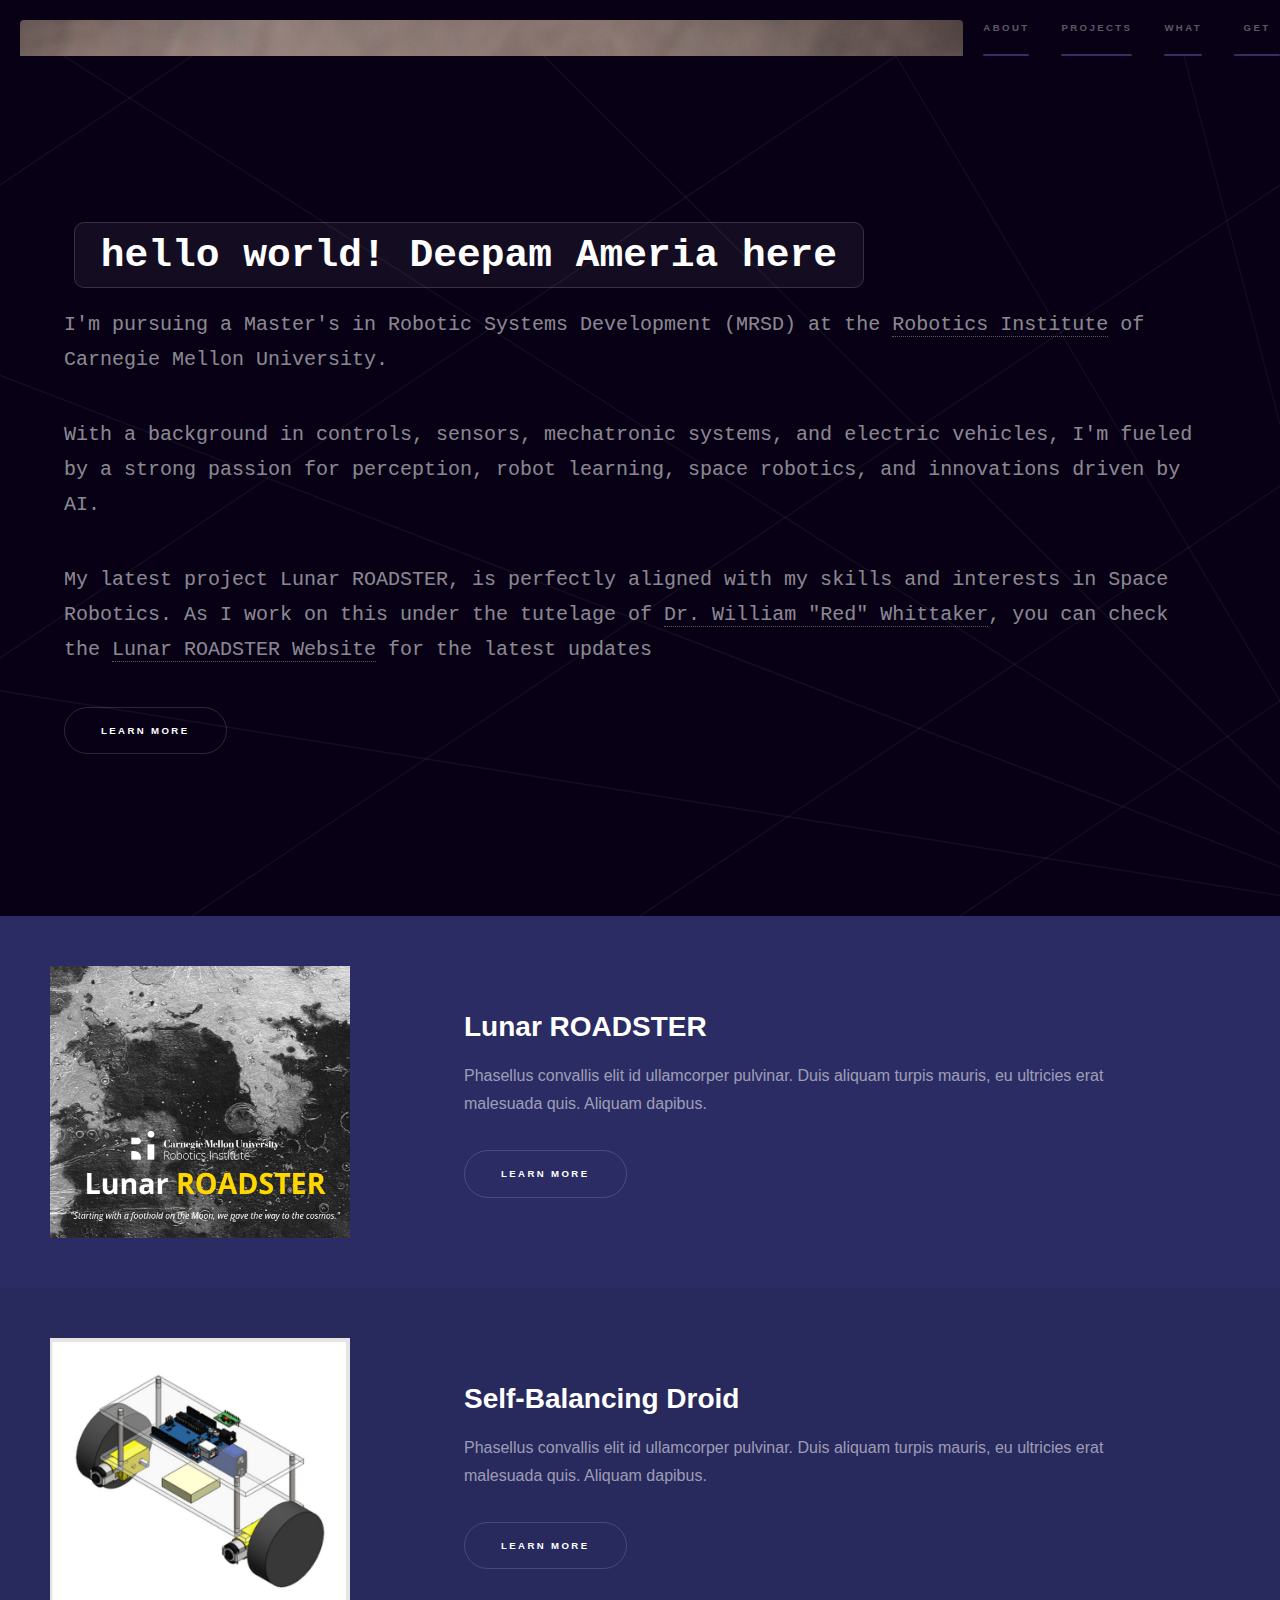
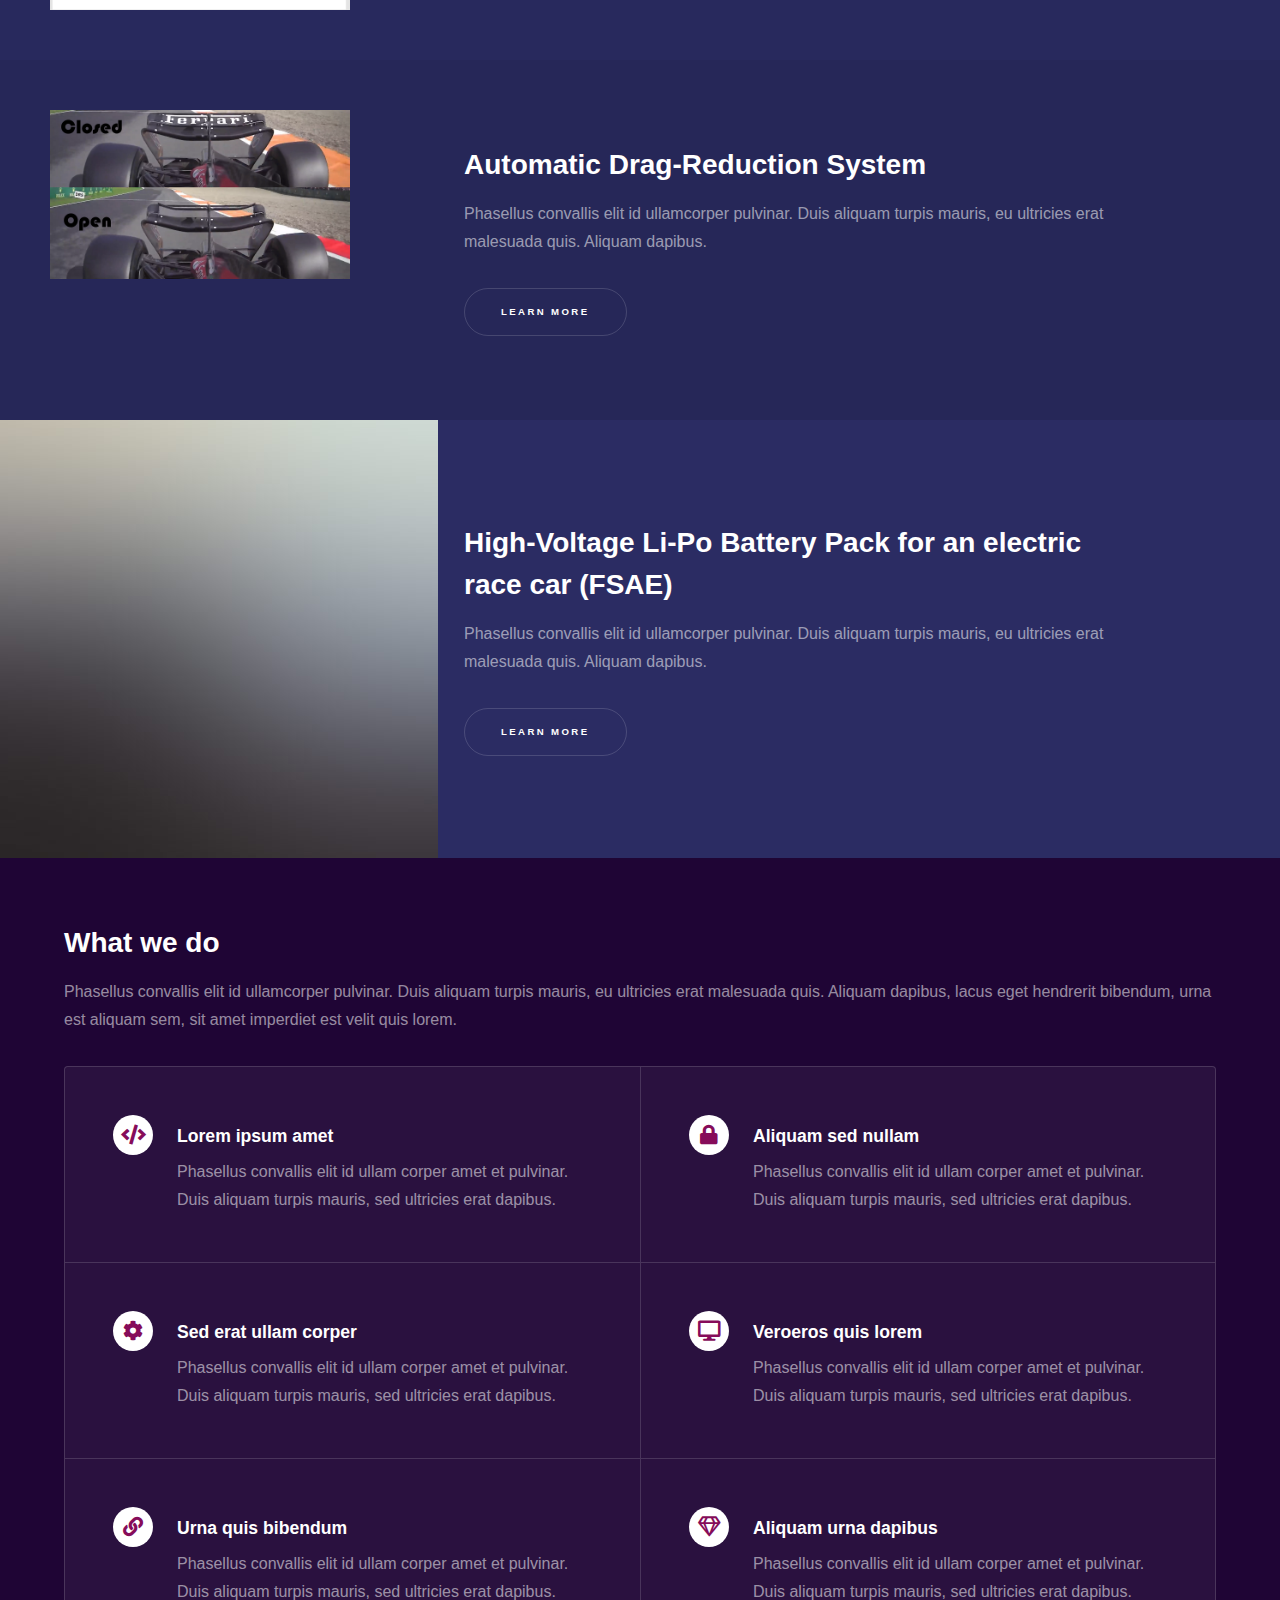
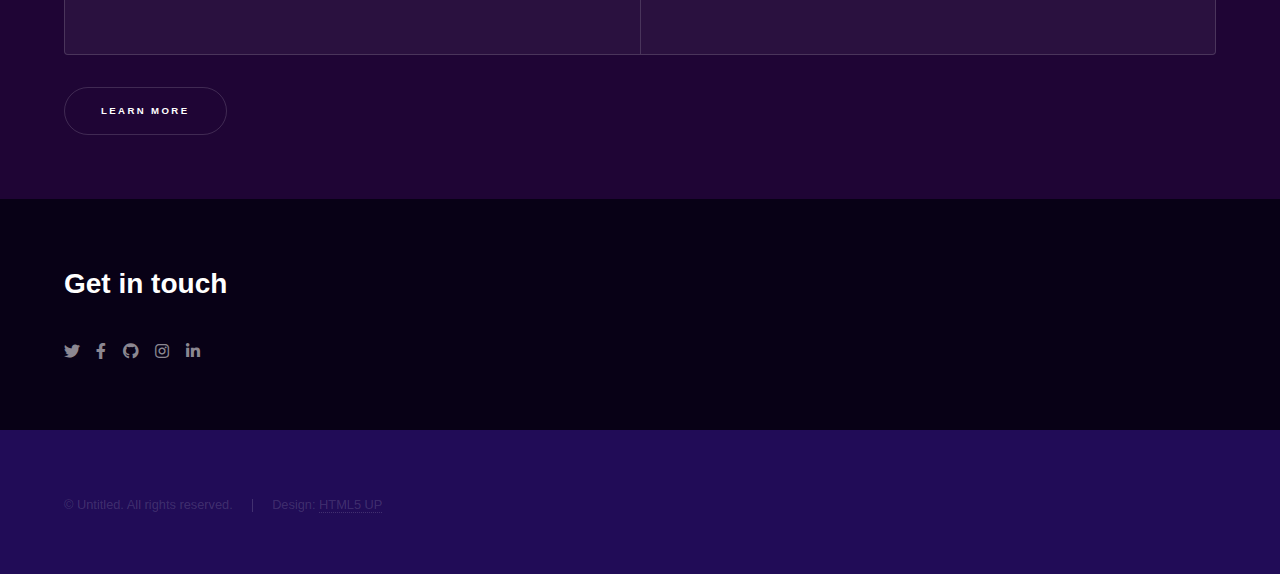
<file: Documents/Portfolio Website/index.html>
<!DOCTYPE HTML>
<!--
	Hyperspace by HTML5 UP
	html5up.net | @ajlkn
	Free for personal and commercial use under the CCA 3.0 license (html5up.net/license)
-->
<html>
	<head>
		<title>Deepam Ameria's Website</title>
		<meta charset="utf-8" />
		<meta name="viewport" content="width=device-width, initial-scale=1, user-scalable=no" />
		<link rel="stylesheet" href="assets/css/main.css" />
		<noscript><link rel="stylesheet" href="assets/css/noscript.css" /></noscript>
	</head>
	<body class="is-preload">

		<!-- Sidebar -->
			<section id="sidebar">
				<div class="inner">
					<!-- <a href="#" class="image"><img src="images/pic01.jpg" alt="" data-position="center center" /></a> -->
					<div class="profile-picture" style="text-align: center; padding: 20px;">
						<a href="#" class="image"><img src="images/dameria_3.jpg" alt="" style="max-width: 100%; " /></a>
					</div>	
					<nav>
						<ul>
							<li><a href="#intro">About Me</a></li>
							<li><a href="#one">Projects</a></li>
							<li><a href="#two">What we do</a></li>
							<li><a href="#three">Get in touch</a></li>
						</ul>
					</nav>
				</div>
			</section>

		<!-- Wrapper -->
			<div id="wrapper">

				<!-- Intro -->
					<section id="intro" class="wrapper style1 fullscreen fade-up">
						<div class="inner">

							<div>
								<h1><code>hello world! Deepam Ameria here</code></h1>
								<p> I'm pursuing a Master's in Robotic Systems Development (MRSD) at the <a href="https://www.ri.cmu.edu/">Robotics Institute</a> of Carnegie Mellon University. </p>
								<p> With a background in controls, sensors, mechatronic systems, and electric vehicles, I'm fueled by a strong passion for perception, robot learning, space robotics, and innovations driven by AI.</p>
								<p> My latest project Lunar ROADSTER, is perfectly aligned with my skills and interests in Space Robotics. As I work on this under the tutelage of <a href="https://www.ri.cmu.edu/ri-faculty/william-red-l-whittaker/">Dr. William "Red" Whittaker</a>, you can check the <a href="https://mrsdprojects.ri.cmu.edu/2025teami/">Lunar ROADSTER Website</a>  for the latest updates </p>
								<ul class="actions">
									<li><a href="#one" class="button scrolly">Learn more</a></li>
								</ul>
							</div>
						</div>
					</section>

				<!-- One -->
					<section id="one" class="wrapper style2 spotlights">
						<section>
							<a href="#" class="image">
								<img src="images/Lunar ROADSTER.png" alt="" data-position="center center" class="fixed-size"/>
							</a>
							<div class="content">
								<div class="inner">
									<h2>Lunar ROADSTER</h2>
									<p>Phasellus convallis elit id ullamcorper pulvinar. Duis aliquam turpis mauris, eu ultricies erat malesuada quis. Aliquam dapibus.</p>
									<ul class="actions">
										<li><a href="generic.html" class="button">Learn more</a></li>
									</ul>
								</div>
							</div>
						</section>
						<section>
							<a href="#" class="image">
								<img src="images/Self-Balancing Droid.png" alt="" data-position="top center" class = "fixed-size"/>
							</a>
							<div class="content">
								<div class="inner">
									<h2>Self-Balancing Droid</h2>
									<p>Phasellus convallis elit id ullamcorper pulvinar. Duis aliquam turpis mauris, eu ultricies erat malesuada quis. Aliquam dapibus.</p>
									<ul class="actions">
										<li><a href="generic.html" class="button">Learn more</a></li>
									</ul>
								</div>
							</div>
						</section>
						<section>
							<a href="#" class="image">
								<img src="images/DRS.png" alt="" data-position="center center" class = "fixed-size"/>
							</a>
							<div class="content">
								<div class="inner">
									<h2>Automatic Drag-Reduction System</h2>
									<p>Phasellus convallis elit id ullamcorper pulvinar. Duis aliquam turpis mauris, eu ultricies erat malesuada quis. Aliquam dapibus.</p>
									<ul class="actions">
										<li><a href="generic.html" class="button">Learn more</a></li>
									</ul>
								</div>
							</div>
						</section>
						<section>
							<a href="#" class="image"><img src="images/pic03.jpg" alt="" data-position="25% 25%" /></a>
							<div class="content">
								<div class="inner">
									<h2>High-Voltage Li-Po Battery Pack for an electric race car (FSAE)</h2>
									<p>Phasellus convallis elit id ullamcorper pulvinar. Duis aliquam turpis mauris, eu ultricies erat malesuada quis. Aliquam dapibus.</p>
									<ul class="actions">
										<li><a href="generic.html" class="button">Learn more</a></li>
									</ul>
								</div>
							</div>
						</section>
					</section>
						
					</section>

				<!-- Two -->
					<section id="two" class="wrapper style3 fade-up">
						<div class="inner">
							<h2>What we do</h2>
							<p>Phasellus convallis elit id ullamcorper pulvinar. Duis aliquam turpis mauris, eu ultricies erat malesuada quis. Aliquam dapibus, lacus eget hendrerit bibendum, urna est aliquam sem, sit amet imperdiet est velit quis lorem.</p>
							<div class="features">
								<section>
									<span class="icon solid major fa-code"></span>
									<h3>Lorem ipsum amet</h3>
									<p>Phasellus convallis elit id ullam corper amet et pulvinar. Duis aliquam turpis mauris, sed ultricies erat dapibus.</p>
								</section>
								<section>
									<span class="icon solid major fa-lock"></span>
									<h3>Aliquam sed nullam</h3>
									<p>Phasellus convallis elit id ullam corper amet et pulvinar. Duis aliquam turpis mauris, sed ultricies erat dapibus.</p>
								</section>
								<section>
									<span class="icon solid major fa-cog"></span>
									<h3>Sed erat ullam corper</h3>
									<p>Phasellus convallis elit id ullam corper amet et pulvinar. Duis aliquam turpis mauris, sed ultricies erat dapibus.</p>
								</section>
								<section>
									<span class="icon solid major fa-desktop"></span>
									<h3>Veroeros quis lorem</h3>
									<p>Phasellus convallis elit id ullam corper amet et pulvinar. Duis aliquam turpis mauris, sed ultricies erat dapibus.</p>
								</section>
								<section>
									<span class="icon solid major fa-link"></span>
									<h3>Urna quis bibendum</h3>
									<p>Phasellus convallis elit id ullam corper amet et pulvinar. Duis aliquam turpis mauris, sed ultricies erat dapibus.</p>
								</section>
								<section>
									<span class="icon major fa-gem"></span>
									<h3>Aliquam urna dapibus</h3>
									<p>Phasellus convallis elit id ullam corper amet et pulvinar. Duis aliquam turpis mauris, sed ultricies erat dapibus.</p>
								</section>
							</div>
							<ul class="actions">
								<li><a href="generic.html" class="button">Learn more</a></li>
							</ul>
						</div>
					</section>

				<!-- Three -->
					<section id="three" class="wrapper style1 fade-up">
						<div class="inner">
							<h2>Get in touch</h2>
							<p></p>
								<section>
											<ul class="icons">
												<li><a href="#" class="icon brands fa-twitter"><span class="label">Twitter</span></a></li>
												<li><a href="#" class="icon brands fa-facebook-f"><span class="label">Facebook</span></a></li>
												<li><a href="#" class="icon brands fa-github"><span class="label">GitHub</span></a></li>
												<li><a href="#" class="icon brands fa-instagram"><span class="label">Instagram</span></a></li>
												<li><a href="https://www.linkedin.com/in/deepam-ameria/" class="icon brands fa-linkedin-in"><span class="label">LinkedIn</span></a></li>
											</ul>
										</li>
									
								</section>
						</div>
					</section>

			</div>

		<!-- Footer -->
			<footer id="footer" class="wrapper style1-alt">
				<div class="inner">
					<ul class="menu">
						<li>&copy; Untitled. All rights reserved.</li><li>Design: <a href="http://html5up.net">HTML5 UP</a></li>
					</ul>
				</div>
			</footer>

		<!-- Scripts -->
			<script src="assets/js/jquery.min.js"></script>
			<script src="assets/js/jquery.scrollex.min.js"></script>
			<script src="assets/js/jquery.scrolly.min.js"></script>
			<script src="assets/js/browser.min.js"></script>
			<script src="assets/js/breakpoints.min.js"></script>
			<script src="assets/js/util.js"></script>
			<script src="assets/js/main.js"></script>

	</body>
</html>
</file>
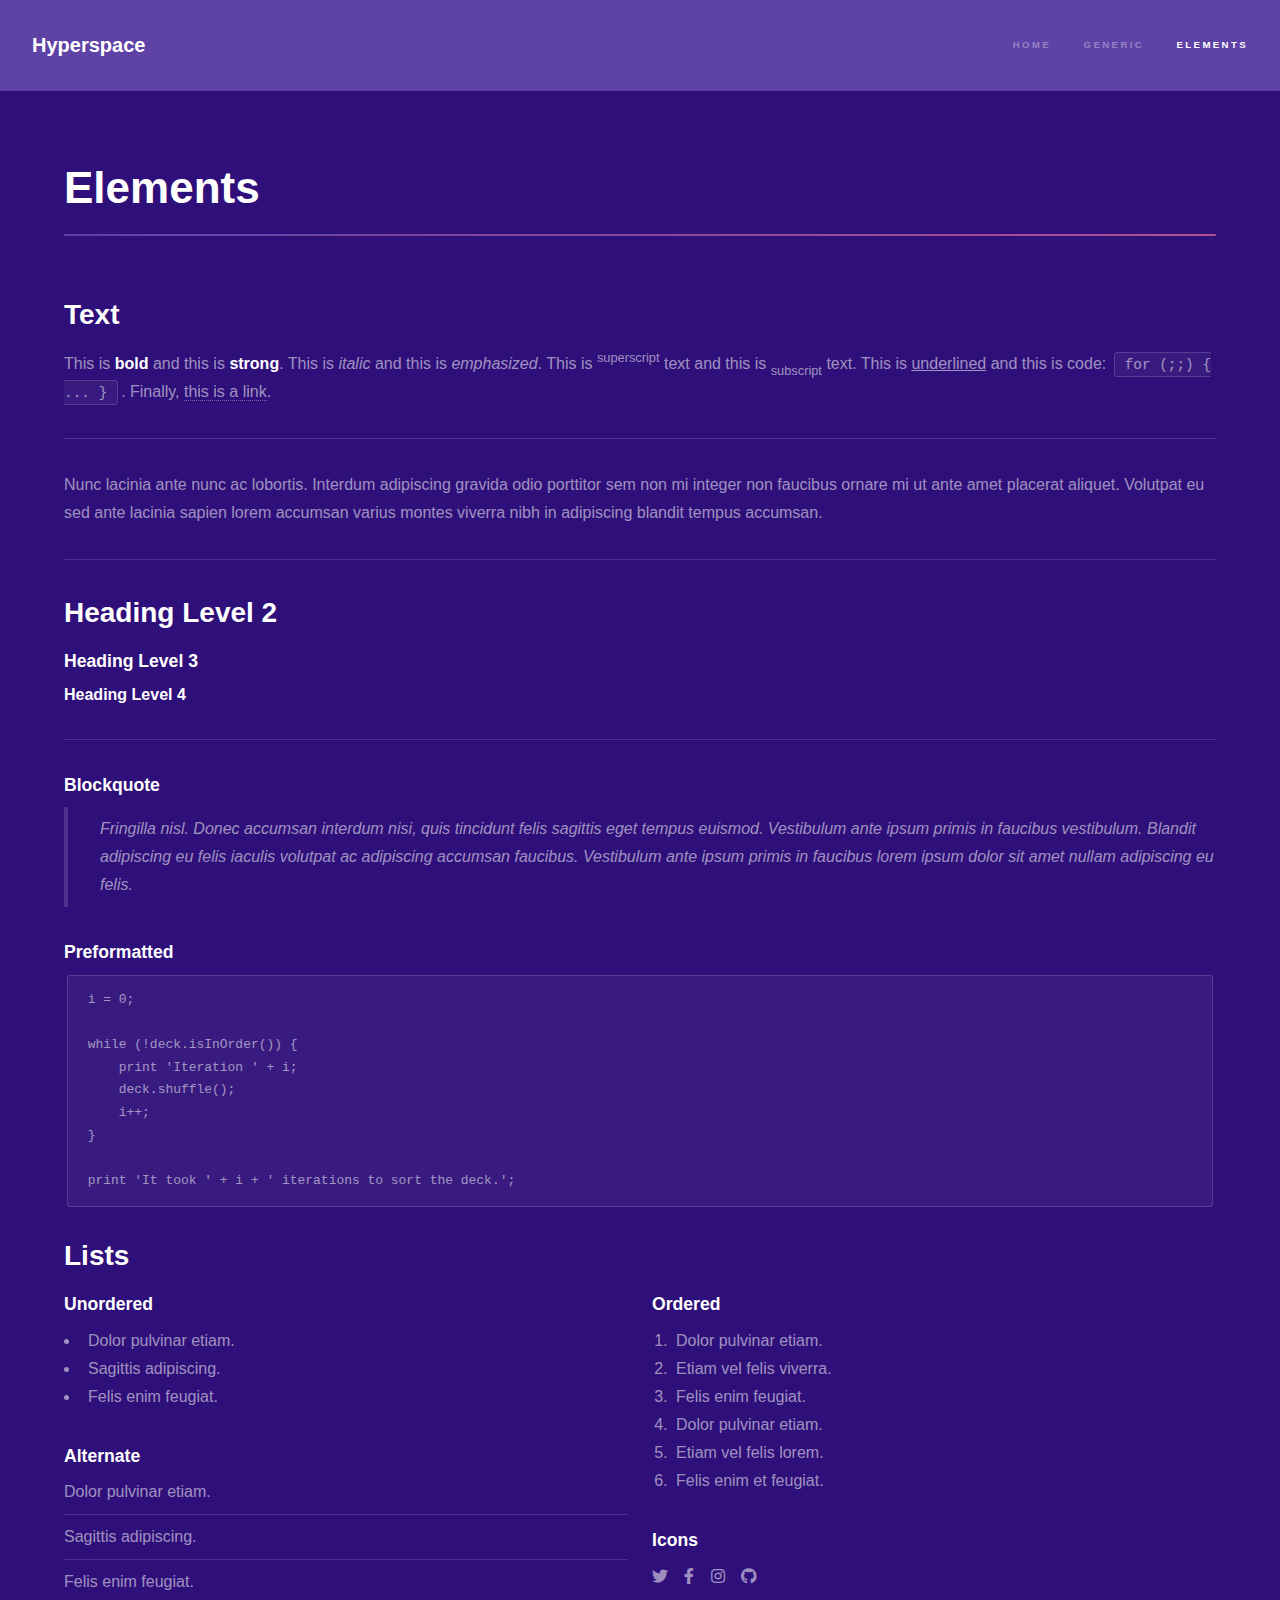
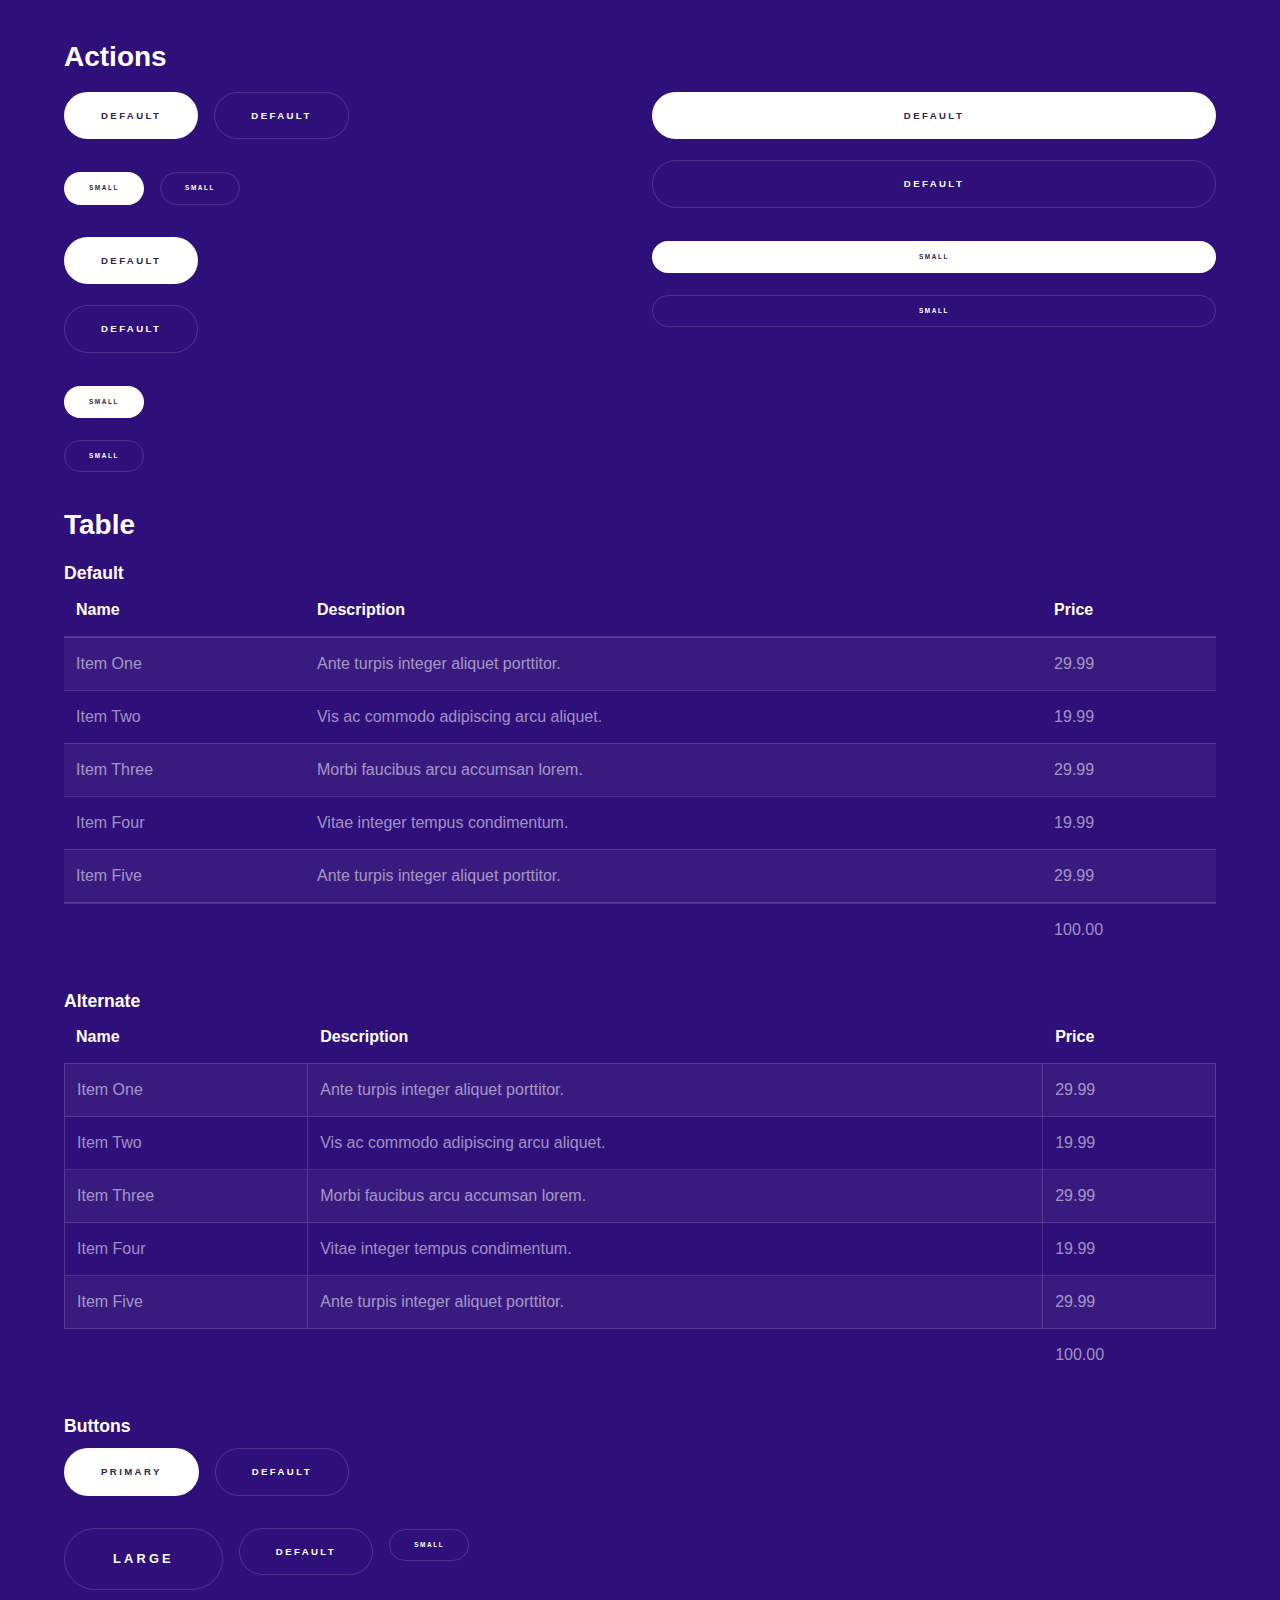
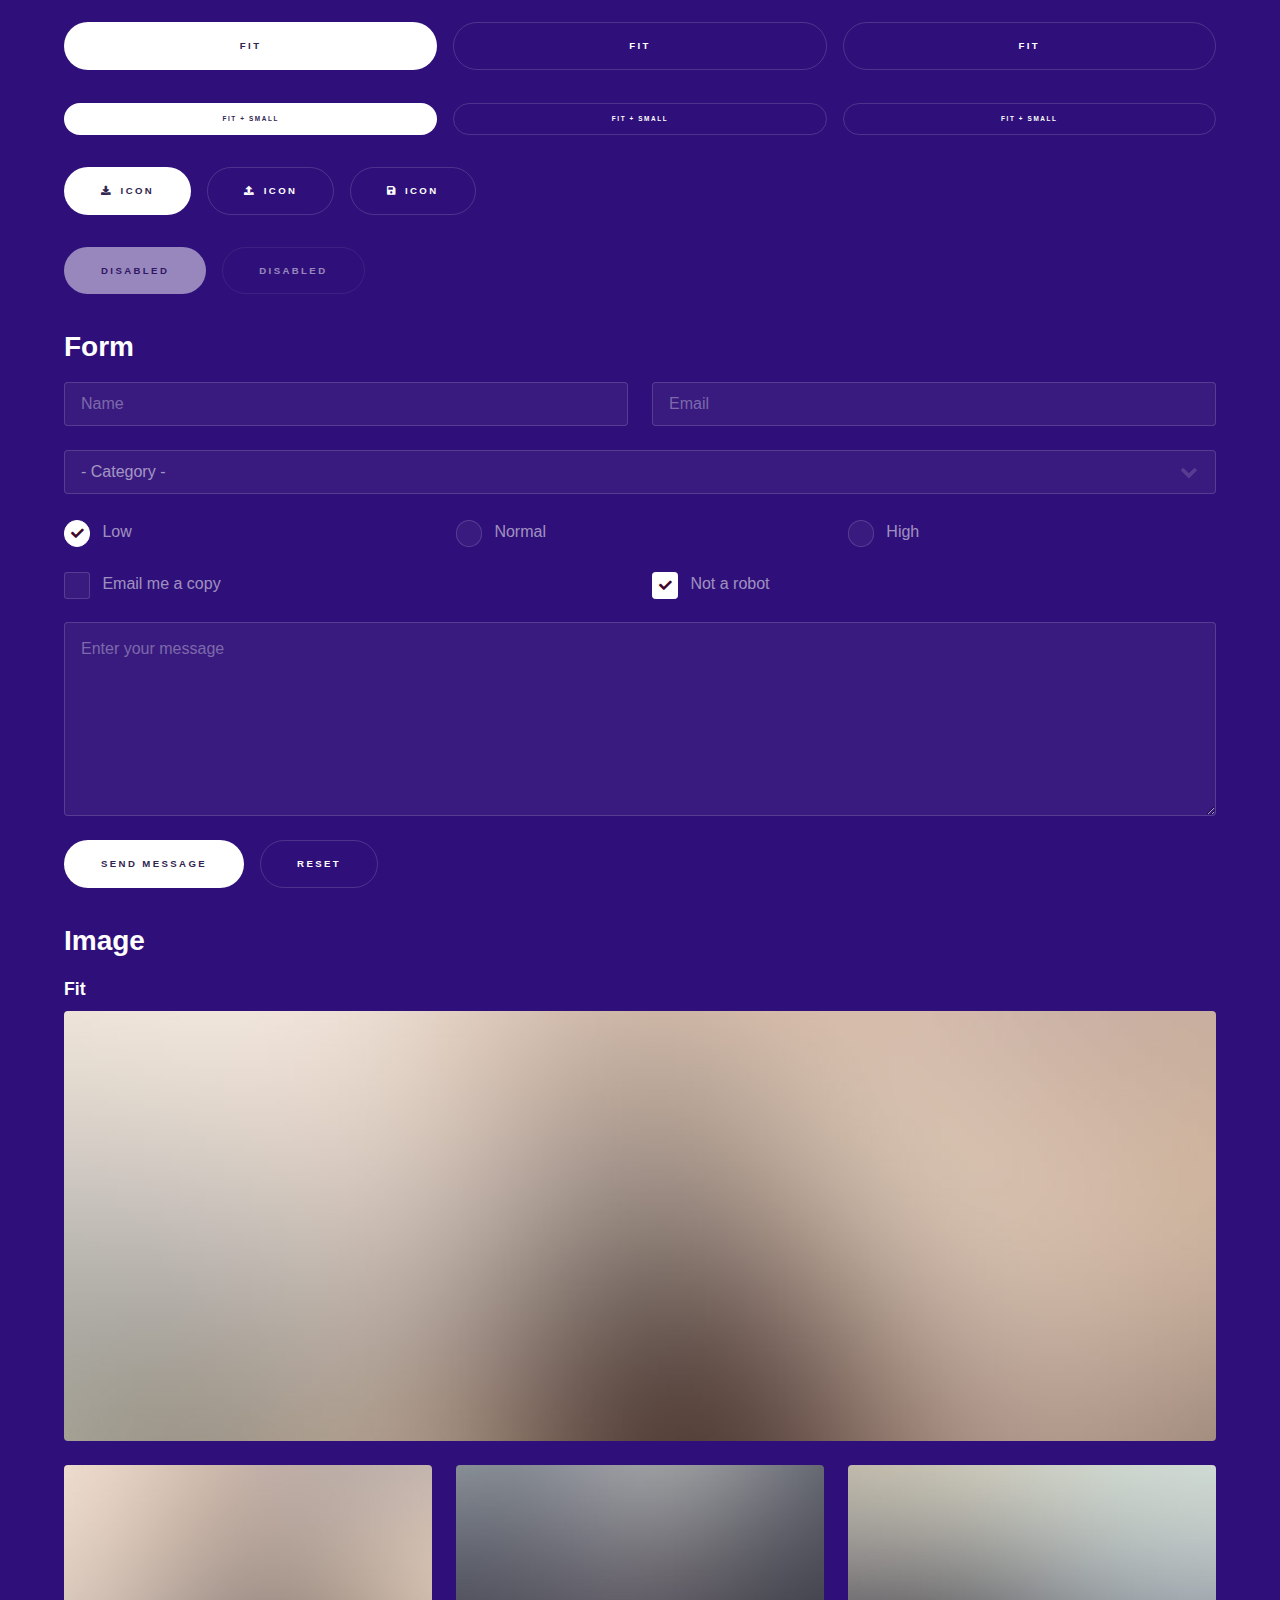
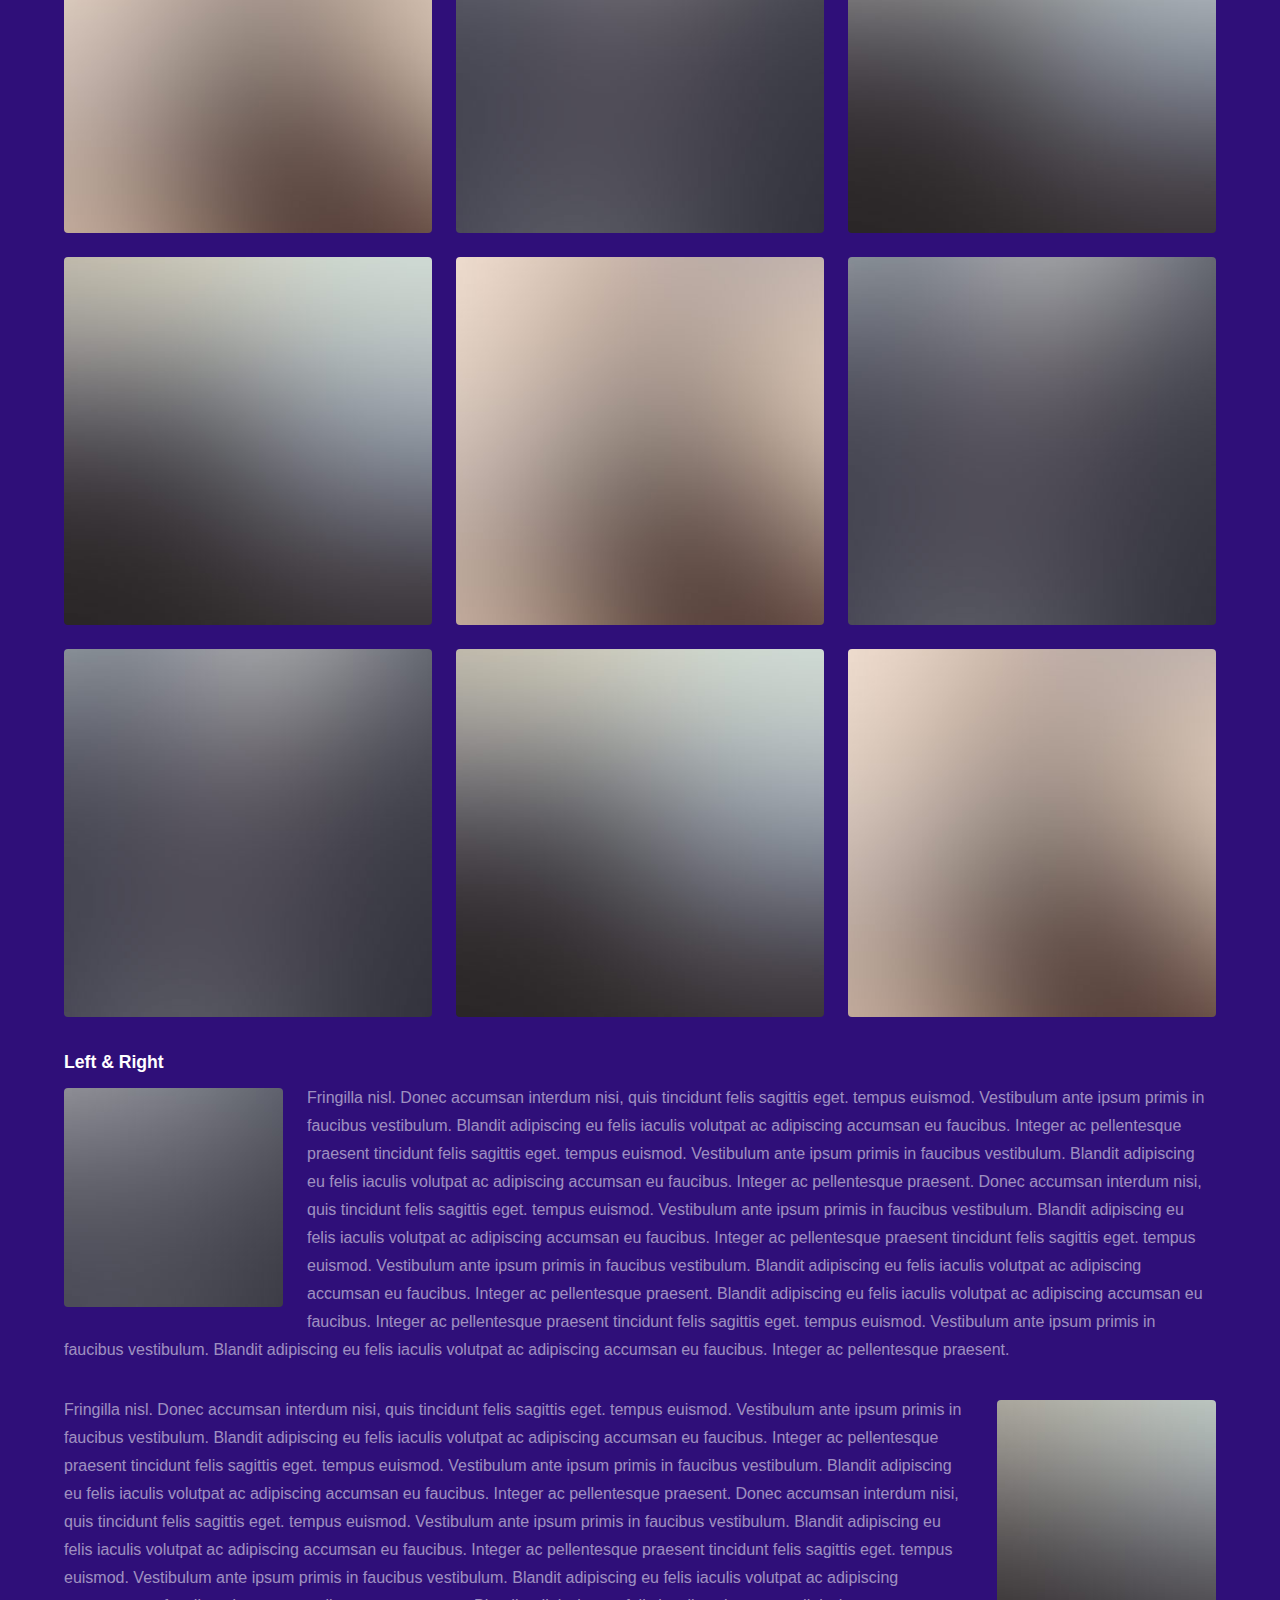
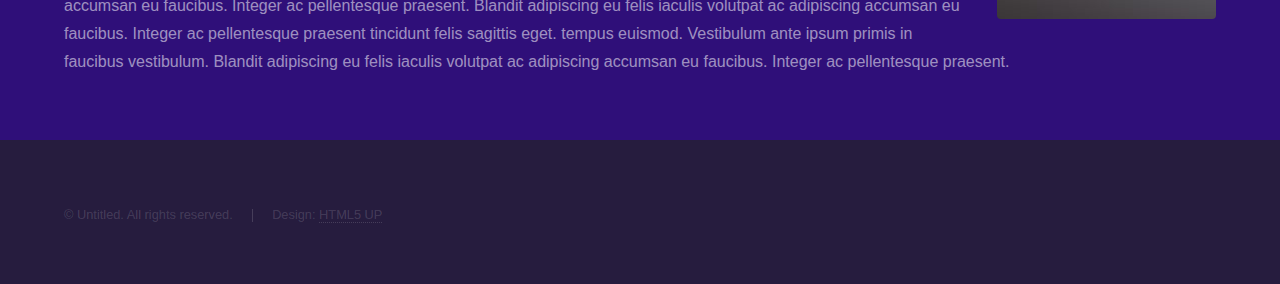
<file: Documents/Portfolio Website/elements.html>
<!DOCTYPE HTML>
<!--
	Hyperspace by HTML5 UP
	html5up.net | @ajlkn
	Free for personal and commercial use under the CCA 3.0 license (html5up.net/license)
-->
<html>
	<head>
		<title>Elements - Hyperspace by HTML5 UP</title>
		<meta charset="utf-8" />
		<meta name="viewport" content="width=device-width, initial-scale=1, user-scalable=no" />
		<link rel="stylesheet" href="assets/css/main.css" />
		<noscript><link rel="stylesheet" href="assets/css/noscript.css" /></noscript>
	</head>
	<body class="is-preload">

		<!-- Header -->
			<header id="header">
				<a href="index.html" class="title">Hyperspace</a>
				<nav>
					<ul>
						<li><a href="index.html">Home</a></li>
						<li><a href="generic.html">Generic</a></li>
						<li><a href="elements.html"  class="active">Elements</a></li>
					</ul>
				</nav>
			</header>

		<!-- Wrapper -->
			<div id="wrapper">

				<!-- Main -->
					<section id="main" class="wrapper">
						<div class="inner">
							<h1 class="major">Elements</h1>

							<!-- Text -->
								<section>
									<h2>Text</h2>
									<p>This is <b>bold</b> and this is <strong>strong</strong>. This is <i>italic</i> and this is <em>emphasized</em>.
									This is <sup>superscript</sup> text and this is <sub>subscript</sub> text.
									This is <u>underlined</u> and this is code: <code>for (;;) { ... }</code>. Finally, <a href="#">this is a link</a>.</p>
									<hr />
									<p>Nunc lacinia ante nunc ac lobortis. Interdum adipiscing gravida odio porttitor sem non mi integer non faucibus ornare mi ut ante amet placerat aliquet. Volutpat eu sed ante lacinia sapien lorem accumsan varius montes viverra nibh in adipiscing blandit tempus accumsan.</p>
									<hr />
									<h2>Heading Level 2</h2>
									<h3>Heading Level 3</h3>
									<h4>Heading Level 4</h4>
									<hr />
									<h3>Blockquote</h3>
									<blockquote>Fringilla nisl. Donec accumsan interdum nisi, quis tincidunt felis sagittis eget tempus euismod. Vestibulum ante ipsum primis in faucibus vestibulum. Blandit adipiscing eu felis iaculis volutpat ac adipiscing accumsan faucibus. Vestibulum ante ipsum primis in faucibus lorem ipsum dolor sit amet nullam adipiscing eu felis.</blockquote>
									<h3>Preformatted</h3>
									<pre><code>i = 0;

while (!deck.isInOrder()) {
    print 'Iteration ' + i;
    deck.shuffle();
    i++;
}

print 'It took ' + i + ' iterations to sort the deck.';</code></pre>
								</section>

							<!-- Lists -->
								<section>
									<h2>Lists</h2>
									<div class="row">
										<div class="col-6 col-12-medium">
											<h3>Unordered</h3>
											<ul>
												<li>Dolor pulvinar etiam.</li>
												<li>Sagittis adipiscing.</li>
												<li>Felis enim feugiat.</li>
											</ul>
											<h3>Alternate</h3>
											<ul class="alt">
												<li>Dolor pulvinar etiam.</li>
												<li>Sagittis adipiscing.</li>
												<li>Felis enim feugiat.</li>
											</ul>
										</div>
										<div class="col-6 col-12-medium">
											<h3>Ordered</h3>
											<ol>
												<li>Dolor pulvinar etiam.</li>
												<li>Etiam vel felis viverra.</li>
												<li>Felis enim feugiat.</li>
												<li>Dolor pulvinar etiam.</li>
												<li>Etiam vel felis lorem.</li>
												<li>Felis enim et feugiat.</li>
											</ol>
											<h3>Icons</h3>
											<ul class="icons">
												<li><a href="#" class="icon brands fa-twitter"><span class="label">Twitter</span></a></li>
												<li><a href="#" class="icon brands fa-facebook-f"><span class="label">Facebook</span></a></li>
												<li><a href="#" class="icon brands fa-instagram"><span class="label">Instagram</span></a></li>
												<li><a href="#" class="icon brands fa-github"><span class="label">Github</span></a></li>
											</ul>
										</div>
									</div>
									<h2>Actions</h2>
									<div class="row">
										<div class="col-6 col-12-medium">
											<ul class="actions">
												<li><a href="#" class="button primary">Default</a></li>
												<li><a href="#" class="button">Default</a></li>
											</ul>
											<ul class="actions small">
												<li><a href="#" class="button primary small">Small</a></li>
												<li><a href="#" class="button small">Small</a></li>
											</ul>
											<ul class="actions stacked">
												<li><a href="#" class="button primary">Default</a></li>
												<li><a href="#" class="button">Default</a></li>
											</ul>
											<ul class="actions stacked">
												<li><a href="#" class="button primary small">Small</a></li>
												<li><a href="#" class="button small">Small</a></li>
											</ul>
										</div>
										<div class="col-6 col-12-medium">
											<ul class="actions stacked">
												<li><a href="#" class="button primary fit">Default</a></li>
												<li><a href="#" class="button fit">Default</a></li>
											</ul>
											<ul class="actions stacked">
												<li><a href="#" class="button primary small fit">Small</a></li>
												<li><a href="#" class="button small fit">Small</a></li>
											</ul>
										</div>
									</div>
								</section>

							<!-- Table -->
								<section>
									<h2>Table</h2>
									<h3>Default</h3>
									<div class="table-wrapper">
										<table>
											<thead>
												<tr>
													<th>Name</th>
													<th>Description</th>
													<th>Price</th>
												</tr>
											</thead>
											<tbody>
												<tr>
													<td>Item One</td>
													<td>Ante turpis integer aliquet porttitor.</td>
													<td>29.99</td>
												</tr>
												<tr>
													<td>Item Two</td>
													<td>Vis ac commodo adipiscing arcu aliquet.</td>
													<td>19.99</td>
												</tr>
												<tr>
													<td>Item Three</td>
													<td> Morbi faucibus arcu accumsan lorem.</td>
													<td>29.99</td>
												</tr>
												<tr>
													<td>Item Four</td>
													<td>Vitae integer tempus condimentum.</td>
													<td>19.99</td>
												</tr>
												<tr>
													<td>Item Five</td>
													<td>Ante turpis integer aliquet porttitor.</td>
													<td>29.99</td>
												</tr>
											</tbody>
											<tfoot>
												<tr>
													<td colspan="2"></td>
													<td>100.00</td>
												</tr>
											</tfoot>
										</table>
									</div>

									<h3>Alternate</h3>
									<div class="table-wrapper">
										<table class="alt">
											<thead>
												<tr>
													<th>Name</th>
													<th>Description</th>
													<th>Price</th>
												</tr>
											</thead>
											<tbody>
												<tr>
													<td>Item One</td>
													<td>Ante turpis integer aliquet porttitor.</td>
													<td>29.99</td>
												</tr>
												<tr>
													<td>Item Two</td>
													<td>Vis ac commodo adipiscing arcu aliquet.</td>
													<td>19.99</td>
												</tr>
												<tr>
													<td>Item Three</td>
													<td> Morbi faucibus arcu accumsan lorem.</td>
													<td>29.99</td>
												</tr>
												<tr>
													<td>Item Four</td>
													<td>Vitae integer tempus condimentum.</td>
													<td>19.99</td>
												</tr>
												<tr>
													<td>Item Five</td>
													<td>Ante turpis integer aliquet porttitor.</td>
													<td>29.99</td>
												</tr>
											</tbody>
											<tfoot>
												<tr>
													<td colspan="2"></td>
													<td>100.00</td>
												</tr>
											</tfoot>
										</table>
									</div>
								</section>

							<!-- Buttons -->
								<section>
									<h3>Buttons</h3>
									<ul class="actions">
										<li><a href="#" class="button primary">Primary</a></li>
										<li><a href="#" class="button">Default</a></li>
									</ul>
									<ul class="actions">
										<li><a href="#" class="button large">Large</a></li>
										<li><a href="#" class="button">Default</a></li>
										<li><a href="#" class="button small">Small</a></li>
									</ul>
									<ul class="actions fit">
										<li><a href="#" class="button primary fit">Fit</a></li>
										<li><a href="#" class="button fit">Fit</a></li>
										<li><a href="#" class="button fit">Fit</a></li>
									</ul>
									<ul class="actions fit small">
										<li><a href="#" class="button primary fit small">Fit + Small</a></li>
										<li><a href="#" class="button fit small">Fit + Small</a></li>
										<li><a href="#" class="button fit small">Fit + Small</a></li>
									</ul>
									<ul class="actions">
										<li><a href="#" class="button primary icon solid fa-download">Icon</a></li>
										<li><a href="#" class="button icon solid fa-upload">Icon</a></li>
										<li><a href="#" class="button icon solid fa-save">Icon</a></li>
									</ul>
									<ul class="actions">
										<li><span class="button primary disabled">Disabled</span></li>
										<li><span class="button disabled">Disabled</span></li>
									</ul>
								</section>

							<!-- Form -->
								<section>
									<h2>Form</h2>
									<form method="post" action="#">
										<div class="row gtr-uniform">
											<div class="col-6 col-12-xsmall">
												<input type="text" name="demo-name" id="demo-name" value="" placeholder="Name" />
											</div>
											<div class="col-6 col-12-xsmall">
												<input type="email" name="demo-email" id="demo-email" value="" placeholder="Email" />
											</div>
											<div class="col-12">
												<select name="demo-category" id="demo-category">
													<option value="">- Category -</option>
													<option value="1">Manufacturing</option>
													<option value="1">Shipping</option>
													<option value="1">Administration</option>
													<option value="1">Human Resources</option>
												</select>
											</div>
											<div class="col-4 col-12-small">
												<input type="radio" id="demo-priority-low" name="demo-priority" checked>
												<label for="demo-priority-low">Low</label>
											</div>
											<div class="col-4 col-12-small">
												<input type="radio" id="demo-priority-normal" name="demo-priority">
												<label for="demo-priority-normal">Normal</label>
											</div>
											<div class="col-4 col-12-small">
												<input type="radio" id="demo-priority-high" name="demo-priority">
												<label for="demo-priority-high">High</label>
											</div>
											<div class="col-6 col-12-small">
												<input type="checkbox" id="demo-copy" name="demo-copy">
												<label for="demo-copy">Email me a copy</label>
											</div>
											<div class="col-6 col-12-small">
												<input type="checkbox" id="demo-human" name="demo-human" checked>
												<label for="demo-human">Not a robot</label>
											</div>
											<div class="col-12">
												<textarea name="demo-message" id="demo-message" placeholder="Enter your message" rows="6"></textarea>
											</div>
											<div class="col-12">
												<ul class="actions">
													<li><input type="submit" value="Send Message" class="primary" /></li>
													<li><input type="reset" value="Reset" /></li>
												</ul>
											</div>
										</div>
									</form>
								</section>

							<!-- Image -->
								<section>
									<h2>Image</h2>
									<h3>Fit</h3>
									<div class="box alt">
										<div class="row gtr-uniform">
											<div class="col-12"><span class="image fit"><img src="images/pic04.jpg" alt="" /></span></div>
											<div class="col-4"><span class="image fit"><img src="images/pic01.jpg" alt="" /></span></div>
											<div class="col-4"><span class="image fit"><img src="images/pic02.jpg" alt="" /></span></div>
											<div class="col-4"><span class="image fit"><img src="images/pic03.jpg" alt="" /></span></div>
											<div class="col-4"><span class="image fit"><img src="images/pic03.jpg" alt="" /></span></div>
											<div class="col-4"><span class="image fit"><img src="images/pic01.jpg" alt="" /></span></div>
											<div class="col-4"><span class="image fit"><img src="images/pic02.jpg" alt="" /></span></div>
											<div class="col-4"><span class="image fit"><img src="images/pic02.jpg" alt="" /></span></div>
											<div class="col-4"><span class="image fit"><img src="images/pic03.jpg" alt="" /></span></div>
											<div class="col-4"><span class="image fit"><img src="images/pic01.jpg" alt="" /></span></div>
										</div>
									</div>
									<h3>Left &amp; Right</h3>
									<p><span class="image left"><img src="images/pic05.jpg" alt="" /></span>Fringilla nisl. Donec accumsan interdum nisi, quis tincidunt felis sagittis eget. tempus euismod. Vestibulum ante ipsum primis in faucibus vestibulum. Blandit adipiscing eu felis iaculis volutpat ac adipiscing accumsan eu faucibus. Integer ac pellentesque praesent tincidunt felis sagittis eget. tempus euismod. Vestibulum ante ipsum primis in faucibus vestibulum. Blandit adipiscing eu felis iaculis volutpat ac adipiscing accumsan eu faucibus. Integer ac pellentesque praesent. Donec accumsan interdum nisi, quis tincidunt felis sagittis eget. tempus euismod. Vestibulum ante ipsum primis in faucibus vestibulum. Blandit adipiscing eu felis iaculis volutpat ac adipiscing accumsan eu faucibus. Integer ac pellentesque praesent tincidunt felis sagittis eget. tempus euismod. Vestibulum ante ipsum primis in faucibus vestibulum. Blandit adipiscing eu felis iaculis volutpat ac adipiscing accumsan eu faucibus. Integer ac pellentesque praesent. Blandit adipiscing eu felis iaculis volutpat ac adipiscing accumsan eu faucibus. Integer ac pellentesque praesent tincidunt felis sagittis eget. tempus euismod. Vestibulum ante ipsum primis in faucibus vestibulum. Blandit adipiscing eu felis iaculis volutpat ac adipiscing accumsan eu faucibus. Integer ac pellentesque praesent.</p>
									<p><span class="image right"><img src="images/pic06.jpg" alt="" /></span>Fringilla nisl. Donec accumsan interdum nisi, quis tincidunt felis sagittis eget. tempus euismod. Vestibulum ante ipsum primis in faucibus vestibulum. Blandit adipiscing eu felis iaculis volutpat ac adipiscing accumsan eu faucibus. Integer ac pellentesque praesent tincidunt felis sagittis eget. tempus euismod. Vestibulum ante ipsum primis in faucibus vestibulum. Blandit adipiscing eu felis iaculis volutpat ac adipiscing accumsan eu faucibus. Integer ac pellentesque praesent. Donec accumsan interdum nisi, quis tincidunt felis sagittis eget. tempus euismod. Vestibulum ante ipsum primis in faucibus vestibulum. Blandit adipiscing eu felis iaculis volutpat ac adipiscing accumsan eu faucibus. Integer ac pellentesque praesent tincidunt felis sagittis eget. tempus euismod. Vestibulum ante ipsum primis in faucibus vestibulum. Blandit adipiscing eu felis iaculis volutpat ac adipiscing accumsan eu faucibus. Integer ac pellentesque praesent. Blandit adipiscing eu felis iaculis volutpat ac adipiscing accumsan eu faucibus. Integer ac pellentesque praesent tincidunt felis sagittis eget. tempus euismod. Vestibulum ante ipsum primis in faucibus vestibulum. Blandit adipiscing eu felis iaculis volutpat ac adipiscing accumsan eu faucibus. Integer ac pellentesque praesent.</p>
								</section>

						</div>
					</section>

			</div>

		<!-- Footer -->
			<footer id="footer" class="wrapper alt">
				<div class="inner">
					<ul class="menu">
						<li>&copy; Untitled. All rights reserved.</li><li>Design: <a href="http://html5up.net">HTML5 UP</a></li>
					</ul>
				</div>
			</footer>

		<!-- Scripts -->
			<script src="assets/js/jquery.min.js"></script>
			<script src="assets/js/jquery.scrollex.min.js"></script>
			<script src="assets/js/jquery.scrolly.min.js"></script>
			<script src="assets/js/browser.min.js"></script>
			<script src="assets/js/breakpoints.min.js"></script>
			<script src="assets/js/util.js"></script>
			<script src="assets/js/main.js"></script>

	</body>
</html>
</file>
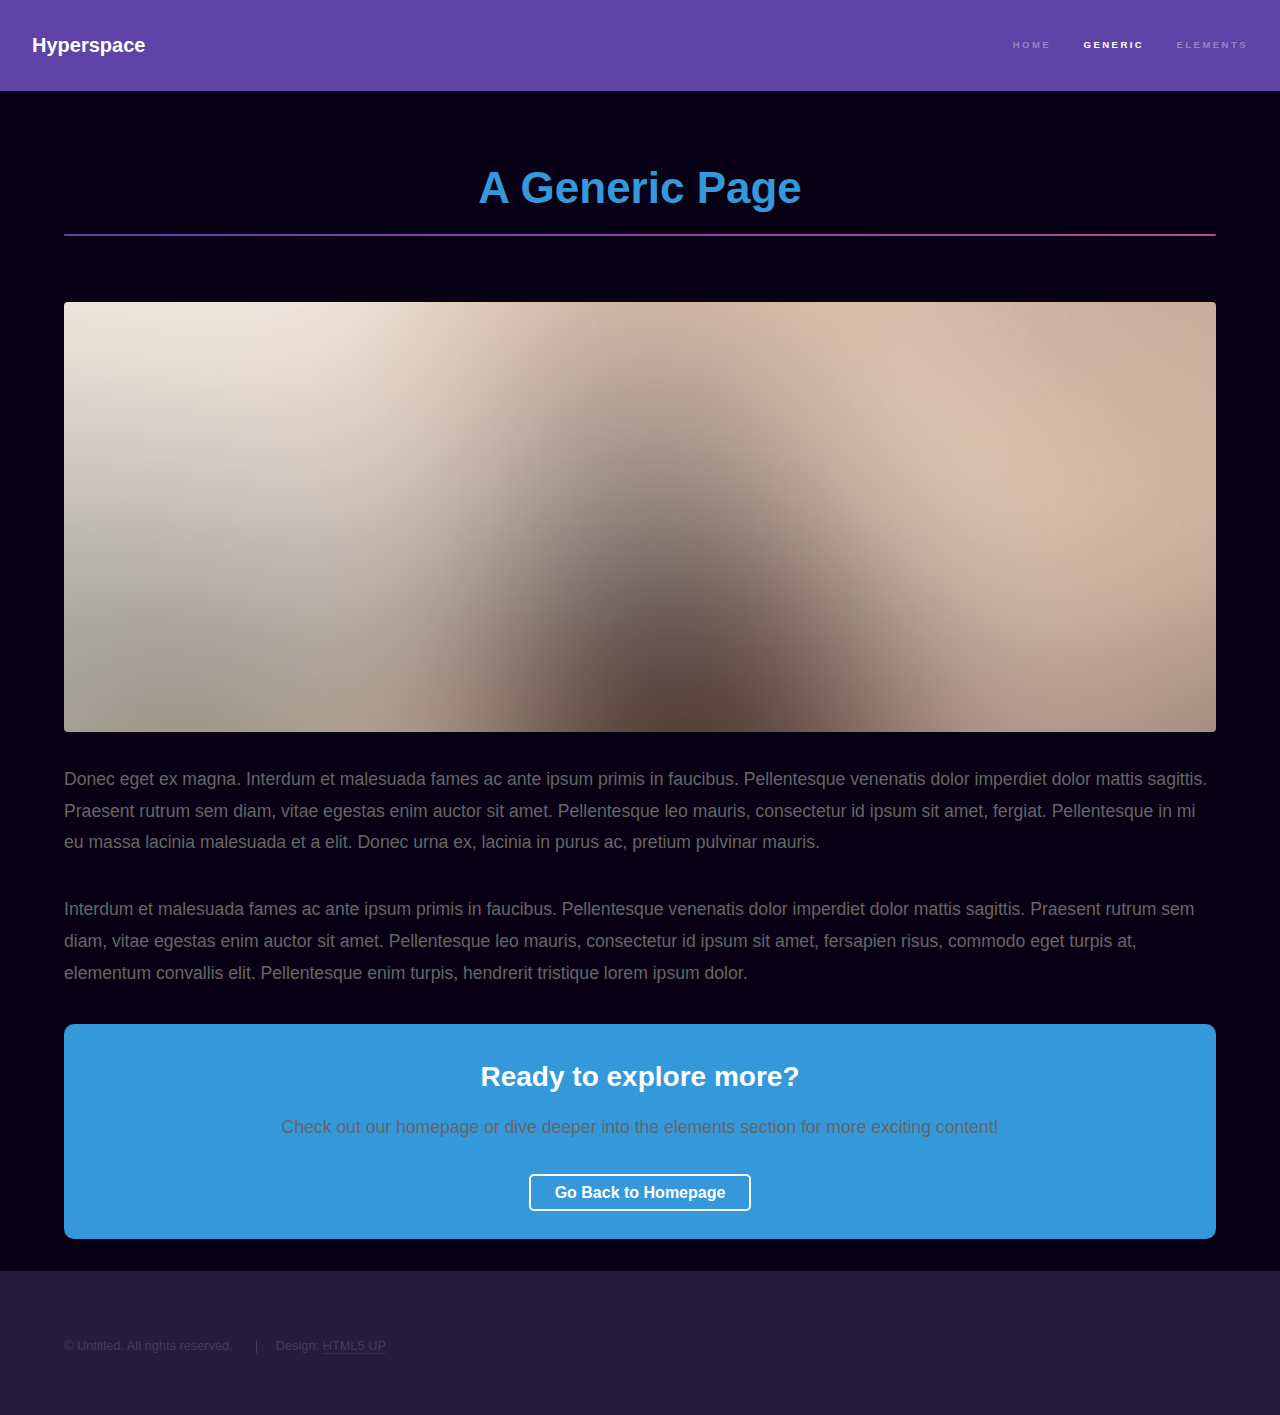
<file: Documents/Portfolio Website/generic.html>
<!DOCTYPE HTML>
<!--
	Hyperspace by HTML5 UP
	html5up.net | @ajlkn
	Free for personal and commercial use under the CCA 3.0 license (html5up.net/license)
-->
<html>
	<head>
		<title>Generic - Hyperspace by HTML5 UP</title>
		<meta charset="utf-8" />
		<meta name="viewport" content="width=device-width, initial-scale=1, user-scalable=no" />
		<link rel="stylesheet" href="assets/css/main.css" />
		<noscript><link rel="stylesheet" href="assets/css/noscript.css" /></noscript>
		<style>
			/* Custom styles for this page */
			#main h1 {
				text-align: center;
				margin-bottom: 1.5em;
				color: #3498db;
				animation: fadeIn 1s ease-in-out;
			}

			#main p {
				line-height: 1.8;
				font-size: 1.1em;
				color: #666;
				animation: fadeIn 2s ease-in-out;
			}

			#main .image {
				margin-bottom: 2em;
				animation: fadeInUp 1.5s ease-in-out;
			}

			.call-to-action {
				background: #3498db;
				color: #fff;
				padding: 2em;
				text-align: center;
				border-radius: 10px;
				margin-top: 2em;
				animation: fadeIn 2.5s ease-in-out;
			}

			.call-to-action a {
				color: #fff;
				text-decoration: none;
				font-weight: bold;
				padding: 0.5em 1.5em;
				border: 2px solid #fff;
				border-radius: 5px;
				transition: background 0.3s, color 0.3s;
			}

			.call-to-action a:hover {
				background: #fff;
				color: #3498db;
			}

			@keyframes fadeIn {
				from {
					opacity: 0;
				}
				to {
					opacity: 1;
				}
			}

			@keyframes fadeInUp {
				from {
					opacity: 0;
					transform: translateY(20px);
				}
				to {
					opacity: 1;
					transform: translateY(0);
				}
			}
		</style>
	</head>
	<body class="is-preload">

		<!-- Header -->
		<header id="header">
			<a href="index.html" class="title">Hyperspace</a>
			<nav>
				<ul>
					<li><a href="index.html">Home</a></li>
					<li><a href="generic.html" class="active">Generic</a></li>
					<li><a href="elements.html">Elements</a></li>
				</ul>
			</nav>
		</header>

		<!-- Wrapper -->
		<div id="wrapper">

			<!-- Main -->
			<section id="main" class="wrapper style1 fade-up">
				<div class="inner">
					<h1 class="major">A Generic Page</h1>
					<div class="image fit">
						<img src="images/pic04.jpg" alt="" />
					</div>
					<p>
						Donec eget ex magna. Interdum et malesuada fames ac ante ipsum primis in faucibus. 
						Pellentesque venenatis dolor imperdiet dolor mattis sagittis. Praesent rutrum sem diam, 
						vitae egestas enim auctor sit amet. Pellentesque leo mauris, consectetur id ipsum sit amet, 
						fergiat. Pellentesque in mi eu massa lacinia malesuada et a elit. Donec urna ex, lacinia in purus ac, 
						pretium pulvinar mauris.
					</p>
					<p>
						Interdum et malesuada fames ac ante ipsum primis in faucibus. Pellentesque venenatis dolor 
						imperdiet dolor mattis sagittis. Praesent rutrum sem diam, vitae egestas enim auctor sit amet. 
						Pellentesque leo mauris, consectetur id ipsum sit amet, fersapien risus, commodo eget turpis at, 
						elementum convallis elit. Pellentesque enim turpis, hendrerit tristique lorem ipsum dolor.
					</p>

					<!-- Call to Action -->
					<div class="call-to-action">
						<h2>Ready to explore more?</h2>
						<p>Check out our homepage or dive deeper into the elements section for more exciting content!</p>
						<a href="index.html">Go Back to Homepage</a>
					</div>
				</div>
			</section>
		</div>

		<!-- Footer -->
		<footer id="footer" class="wrapper alt">
			<div class="inner">
				<ul class="menu">
					<li>&copy; Untitled. All rights reserved.</li>
					<li>Design: <a href="http://html5up.net">HTML5 UP</a></li>
				</ul>
			</div>
		</footer>

		<!-- Scripts -->
		<script src="assets/js/jquery.min.js"></script>
		<script src="assets/js/jquery.scrollex.min.js"></script>
		<script src="assets/js/jquery.scrolly.min.js"></script>
		<script src="assets/js/browser.min.js"></script>
		<script src="assets/js/breakpoints.min.js"></script>
		<script src="assets/js/util.js"></script>
		<script src="assets/js/main.js"></script>

	</body>
</html>
</file>
<file: Documents/Portfolio Website/assets/css/noscript.css>
/*
	Hyperspace by HTML5 UP
	html5up.net | @ajlkn
	Free for personal and commercial use under the CCA 3.0 license (html5up.net/license)
*/

/* Spotlights */

	.spotlights > section > .image:before {
		opacity: 0 !important;
	}

	.spotlights > section > .content > .inner {
		-moz-transform: none !important;
		-webkit-transform: none !important;
		-ms-transform: none !important;
		transform: none !important;
		opacity: 1 !important;
	}

/* Wrapper */

	.wrapper > .inner {
		opacity: 1 !important;
		-moz-transform: none !important;
		-webkit-transform: none !important;
		-ms-transform: none !important;
		transform: none !important;
	}

/* Sidebar */

	#sidebar > .inner {
		opacity: 1 !important;
	}

	#sidebar nav > ul > li {
		-moz-transform: none !important;
		-webkit-transform: none !important;
		-ms-transform: none !important;
		transform: none !important;
		opacity: 1 !important;
	}
</file>
<file: Documents/Portfolio Website/assets/css/main.css>
@import url(fontawesome-all.min.css);

/*
	Hyperspace by HTML5 UP
	html5up.net | @ajlkn
	Free for personal and commercial use under the CCA 3.0 license (html5up.net/license)
*/

html, body, div, span, applet, object,
iframe, h1, h2, h3, h4, h5, h6, p, blockquote,
pre, a, abbr, acronym, address, big, cite,
code, del, dfn, em, img, ins, kbd, q, s, samp,
small, strike, strong, sub, sup, tt, var, b,
u, i, center, dl, dt, dd, ol, ul, li, fieldset,
form, label, legend, table, caption, tbody,
tfoot, thead, tr, th, td, article, aside,
canvas, details, embed, figure, figcaption,
footer, header, hgroup, menu, nav, output, ruby,
section, summary, time, mark, audio, video {
	margin: 0;
	padding: 0;
	border: 0;
	font-size: 100%;
	font: inherit;
	vertical-align: baseline;}

article, aside, details, figcaption, figure,
footer, header, hgroup, menu, nav, section {
	display: block;}

body {
	line-height: 1;
}

ol, ul {
	list-style: none;
}

blockquote, q {
	quotes: none;
}

	blockquote:before, blockquote:after, q:before, q:after {
		content: '';
		content: none;
	}

table {
	border-collapse: collapse;
	border-spacing: 0;
}

body {
	-webkit-text-size-adjust: none;
}

mark {
	background-color: transparent;
	color: inherit;
}

input::-moz-focus-inner {
	border: 0;
	padding: 0;
}

input, select, textarea {
	-moz-appearance: none;
	-webkit-appearance: none;
	-ms-appearance: none;
	appearance: none;
}

/* Basic */

	@-ms-viewport {
		width: device-width;
	}

	body {
		-ms-overflow-style: scrollbar;
	}

	@media screen and (max-width: 480px) {

		html, body {
			min-width: 320px;
		}

	}

	html {
		box-sizing: border-box;
	}

	*, *:before, *:after {
		box-sizing: inherit;
	}

	body {
		background: #2f0f79;
	}

		body.is-preload *, body.is-preload *:before, body.is-preload *:after {
			-moz-animation: none !important;
			-webkit-animation: none !important;
			-ms-animation: none !important;
			animation: none !important;
			-moz-transition: none !important;
			-webkit-transition: none !important;
			-ms-transition: none !important;
			transition: none !important;
		}

/* Type */

	body, input, select, textarea {
		color: rgba(255, 255, 255, 0.55);
		font-family: Arial, Helvetica, sans-serif;
		font-size: 16.5pt;
		font-weight: normal;
		line-height: 1.75;
	}

		@media screen and (max-width: 1680px) {

			body, input, select, textarea {
				font-size: 13pt;
			}

		}

		@media screen and (max-width: 1280px) {

			body, input, select, textarea {
				font-size: 12pt;
			}

		}

		@media screen and (max-width: 360px) {

			body, input, select, textarea {
				font-size: 11pt;
			}

		}

	a {
		-moz-transition: color 0.2s ease, border-bottom-color 0.2s ease;
		-webkit-transition: color 0.2s ease, border-bottom-color 0.2s ease;
		-ms-transition: color 0.2s ease, border-bottom-color 0.2s ease;
		transition: color 0.2s ease, border-bottom-color 0.2s ease;
		border-bottom: dotted 1px rgba(255, 255, 255, 0.35);
		color: inherit;
		text-decoration: none;
	}

		a:hover {
			border-bottom-color: transparent;
			color: #ffffff;
		}

	strong, b {
		color: #ffffff;
		font-weight: bold;
	}

	em, i {
		font-style: italic;
	}

	p {
		margin: 0 0 2em 0;
	}

	h1, h2, h3, h4, h5, h6 {
		color: #ffffff;
		font-weight: bold;
		line-height: 1.5;
		margin: 0 0 0.5em 0;
	}

		h1 a, h2 a, h3 a, h4 a, h5 a, h6 a {
			color: inherit;
			text-decoration: none;
		}

	h1 {
		font-size: 2.75em;
	}

		h1.major {
			margin: 0 0 1.3em 0;
			position: relative;
			padding-bottom: 0.35em;
		}

			h1.major:after {
				background-image: -moz-linear-gradient(to right, #5e42a6, #b74e91);
				background-image: -webkit-linear-gradient(to right, #5e42a6, #b74e91);
				background-image: -ms-linear-gradient(to right, #5e42a6, #b74e91);
				background-image: linear-gradient(to right, #5e42a6, #b74e91);
				-moz-transition: max-width 0.2s ease;
				-webkit-transition: max-width 0.2s ease;
				-ms-transition: max-width 0.2s ease;
				transition: max-width 0.2s ease;
				border-radius: 0.2em;
				bottom: 0;
				content: '';
				height: 0.05em;
				position: absolute;
				right: 0;
				width: 100%;
			}

	h2 {
		font-size: 1.75em;
	}

	h3 {
		font-size: 1.1em;
	}

	h4 {
		font-size: 1em;
	}

	h5 {
		font-size: 0.8em;
	}

	h6 {
		font-size: 0.6em;
	}

	@media screen and (max-width: 736px) {

		h1 {
			font-size: 2em;
		}

		h2 {
			font-size: 1.25em;
		}

		h3 {
			font-size: 1em;
		}

		h4 {
			font-size: 0.8em;
		}

		h5 {
			font-size: 0.6em;
		}

		h6 {
			font-size: 0.6em;
		}

	}

	sub {
		font-size: 0.8em;
		position: relative;
		top: 0.5em;
	}

	sup {
		font-size: 0.8em;
		position: relative;
		top: -0.5em;
	}

	blockquote {
		border-left: solid 4px rgba(255, 255, 255, 0.15);
		font-style: italic;
		margin: 0 0 2em 0;
		padding: 0.5em 0 0.5em 2em;
	}

	code {
		background: rgba(255, 255, 255, 0.05);
		border-radius: 0.25em;
		border: solid 1px rgba(255, 255, 255, 0.15);
		font-family: "Courier New", monospace;
		font-size: 0.9em;
		margin: 0 0.25em;
		padding: 0.25em 0.65em;
	}

	pre {
		-webkit-overflow-scrolling: touch;
		font-family: "Courier New", monospace;
		font-size: 0.9em;
		margin: 0 0 2em 0;
	}

		pre code {
			display: block;
			line-height: 1.75em;
			padding: 1em 1.5em;
			overflow-x: auto;
		}

	hr {
		border: 0;
		border-bottom: solid 1px rgba(255, 255, 255, 0.15);
		margin: 2em 0;
	}

		hr.major {
			margin: 3em 0;
		}

	.align-left {
		text-align: left;
	}

	.align-center {
		text-align: center;
	}

	.align-right {
		text-align: right;
	}

/* Row */

	.row {
		display: flex;
		flex-wrap: wrap;
		box-sizing: border-box;
		align-items: stretch;
	}

		.row > * {
			box-sizing: border-box;
		}

		.row.gtr-uniform > * > :last-child {
			margin-bottom: 0;
		}

		.row.aln-left {
			justify-content: flex-start;
		}

		.row.aln-center {
			justify-content: center;
		}

		.row.aln-right {
			justify-content: flex-end;
		}

		.row.aln-top {
			align-items: flex-start;
		}

		.row.aln-middle {
			align-items: center;
		}

		.row.aln-bottom {
			align-items: flex-end;
		}

		.row > .imp {
			order: -1;
		}

		.row > .col-1 {
			width: 8.33333%;
		}

		.row > .off-1 {
			margin-left: 8.33333%;
		}

		.row > .col-2 {
			width: 16.66667%;
		}

		.row > .off-2 {
			margin-left: 16.66667%;
		}

		.row > .col-3 {
			width: 25%;
		}

		.row > .off-3 {
			margin-left: 25%;
		}

		.row > .col-4 {
			width: 33.33333%;
		}

		.row > .off-4 {
			margin-left: 33.33333%;
		}

		.row > .col-5 {
			width: 41.66667%;
		}

		.row > .off-5 {
			margin-left: 41.66667%;
		}

		.row > .col-6 {
			width: 50%;
		}

		.row > .off-6 {
			margin-left: 50%;
		}

		.row > .col-7 {
			width: 58.33333%;
		}

		.row > .off-7 {
			margin-left: 58.33333%;
		}

		.row > .col-8 {
			width: 66.66667%;
		}

		.row > .off-8 {
			margin-left: 66.66667%;
		}

		.row > .col-9 {
			width: 75%;
		}

		.row > .off-9 {
			margin-left: 75%;
		}

		.row > .col-10 {
			width: 83.33333%;
		}

		.row > .off-10 {
			margin-left: 83.33333%;
		}

		.row > .col-11 {
			width: 91.66667%;
		}

		.row > .off-11 {
			margin-left: 91.66667%;
		}

		.row > .col-12 {
			width: 100%;
		}

		.row > .off-12 {
			margin-left: 100%;
		}

		.row.gtr-0 {
			margin-top: 0;
			margin-left: 0em;
		}

			.row.gtr-0 > * {
				padding: 0 0 0 0em;
			}

			.row.gtr-0.gtr-uniform {
				margin-top: 0em;
			}

				.row.gtr-0.gtr-uniform > * {
					padding-top: 0em;
				}

		.row.gtr-25 {
			margin-top: 0;
			margin-left: -0.375em;
		}

			.row.gtr-25 > * {
				padding: 0 0 0 0.375em;
			}

			.row.gtr-25.gtr-uniform {
				margin-top: -0.375em;
			}

				.row.gtr-25.gtr-uniform > * {
					padding-top: 0.375em;
				}

		.row.gtr-50 {
			margin-top: 0;
			margin-left: -0.75em;
		}

			.row.gtr-50 > * {
				padding: 0 0 0 0.75em;
			}

			.row.gtr-50.gtr-uniform {
				margin-top: -0.75em;
			}

				.row.gtr-50.gtr-uniform > * {
					padding-top: 0.75em;
				}

		.row {
			margin-top: 0;
			margin-left: -1.5em;
		}

			.row > * {
				padding: 0 0 0 1.5em;
			}

			.row.gtr-uniform {
				margin-top: -1.5em;
			}

				.row.gtr-uniform > * {
					padding-top: 1.5em;
				}

		.row.gtr-150 {
			margin-top: 0;
			margin-left: -2.25em;
		}

			.row.gtr-150 > * {
				padding: 0 0 0 2.25em;
			}

			.row.gtr-150.gtr-uniform {
				margin-top: -2.25em;
			}

				.row.gtr-150.gtr-uniform > * {
					padding-top: 2.25em;
				}

		.row.gtr-200 {
			margin-top: 0;
			margin-left: -3em;
		}

			.row.gtr-200 > * {
				padding: 0 0 0 3em;
			}

			.row.gtr-200.gtr-uniform {
				margin-top: -3em;
			}

				.row.gtr-200.gtr-uniform > * {
					padding-top: 3em;
				}

		@media screen and (max-width: 1680px) {

			.row {
				display: flex;
				flex-wrap: wrap;
				box-sizing: border-box;
				align-items: stretch;
			}

				.row > * {
					box-sizing: border-box;
				}

				.row.gtr-uniform > * > :last-child {
					margin-bottom: 0;
				}

				.row.aln-left {
					justify-content: flex-start;
				}

				.row.aln-center {
					justify-content: center;
				}

				.row.aln-right {
					justify-content: flex-end;
				}

				.row.aln-top {
					align-items: flex-start;
				}

				.row.aln-middle {
					align-items: center;
				}

				.row.aln-bottom {
					align-items: flex-end;
				}

				.row > .imp-xlarge {
					order: -1;
				}

				.row > .col-1-xlarge {
					width: 8.33333%;
				}

				.row > .off-1-xlarge {
					margin-left: 8.33333%;
				}

				.row > .col-2-xlarge {
					width: 16.66667%;
				}

				.row > .off-2-xlarge {
					margin-left: 16.66667%;
				}

				.row > .col-3-xlarge {
					width: 25%;
				}

				.row > .off-3-xlarge {
					margin-left: 25%;
				}

				.row > .col-4-xlarge {
					width: 33.33333%;
				}

				.row > .off-4-xlarge {
					margin-left: 33.33333%;
				}

				.row > .col-5-xlarge {
					width: 41.66667%;
				}

				.row > .off-5-xlarge {
					margin-left: 41.66667%;
				}

				.row > .col-6-xlarge {
					width: 50%;
				}

				.row > .off-6-xlarge {
					margin-left: 50%;
				}

				.row > .col-7-xlarge {
					width: 58.33333%;
				}

				.row > .off-7-xlarge {
					margin-left: 58.33333%;
				}

				.row > .col-8-xlarge {
					width: 66.66667%;
				}

				.row > .off-8-xlarge {
					margin-left: 66.66667%;
				}

				.row > .col-9-xlarge {
					width: 75%;
				}

				.row > .off-9-xlarge {
					margin-left: 75%;
				}

				.row > .col-10-xlarge {
					width: 83.33333%;
				}

				.row > .off-10-xlarge {
					margin-left: 83.33333%;
				}

				.row > .col-11-xlarge {
					width: 91.66667%;
				}

				.row > .off-11-xlarge {
					margin-left: 91.66667%;
				}

				.row > .col-12-xlarge {
					width: 100%;
				}

				.row > .off-12-xlarge {
					margin-left: 100%;
				}

				.row.gtr-0 {
					margin-top: 0;
					margin-left: 0em;
				}

					.row.gtr-0 > * {
						padding: 0 0 0 0em;
					}

					.row.gtr-0.gtr-uniform {
						margin-top: 0em;
					}

						.row.gtr-0.gtr-uniform > * {
							padding-top: 0em;
						}

				.row.gtr-25 {
					margin-top: 0;
					margin-left: -0.375em;
				}

					.row.gtr-25 > * {
						padding: 0 0 0 0.375em;
					}

					.row.gtr-25.gtr-uniform {
						margin-top: -0.375em;
					}

						.row.gtr-25.gtr-uniform > * {
							padding-top: 0.375em;
						}

				.row.gtr-50 {
					margin-top: 0;
					margin-left: -0.75em;
				}

					.row.gtr-50 > * {
						padding: 0 0 0 0.75em;
					}

					.row.gtr-50.gtr-uniform {
						margin-top: -0.75em;
					}

						.row.gtr-50.gtr-uniform > * {
							padding-top: 0.75em;
						}

				.row {
					margin-top: 0;
					margin-left: -1.5em;
				}

					.row > * {
						padding: 0 0 0 1.5em;
					}

					.row.gtr-uniform {
						margin-top: -1.5em;
					}

						.row.gtr-uniform > * {
							padding-top: 1.5em;
						}

				.row.gtr-150 {
					margin-top: 0;
					margin-left: -2.25em;
				}

					.row.gtr-150 > * {
						padding: 0 0 0 2.25em;
					}

					.row.gtr-150.gtr-uniform {
						margin-top: -2.25em;
					}

						.row.gtr-150.gtr-uniform > * {
							padding-top: 2.25em;
						}

				.row.gtr-200 {
					margin-top: 0;
					margin-left: -3em;
				}

					.row.gtr-200 > * {
						padding: 0 0 0 3em;
					}

					.row.gtr-200.gtr-uniform {
						margin-top: -3em;
					}

						.row.gtr-200.gtr-uniform > * {
							padding-top: 3em;
						}

		}

		@media screen and (max-width: 1280px) {

			.row {
				display: flex;
				flex-wrap: wrap;
				box-sizing: border-box;
				align-items: stretch;
			}

				.row > * {
					box-sizing: border-box;
				}

				.row.gtr-uniform > * > :last-child {
					margin-bottom: 0;
				}

				.row.aln-left {
					justify-content: flex-start;
				}

				.row.aln-center {
					justify-content: center;
				}

				.row.aln-right {
					justify-content: flex-end;
				}

				.row.aln-top {
					align-items: flex-start;
				}

				.row.aln-middle {
					align-items: center;
				}

				.row.aln-bottom {
					align-items: flex-end;
				}

				.row > .imp-large {
					order: -1;
				}

				.row > .col-1-large {
					width: 8.33333%;
				}

				.row > .off-1-large {
					margin-left: 8.33333%;
				}

				.row > .col-2-large {
					width: 16.66667%;
				}

				.row > .off-2-large {
					margin-left: 16.66667%;
				}

				.row > .col-3-large {
					width: 25%;
				}

				.row > .off-3-large {
					margin-left: 25%;
				}

				.row > .col-4-large {
					width: 33.33333%;
				}

				.row > .off-4-large {
					margin-left: 33.33333%;
				}

				.row > .col-5-large {
					width: 41.66667%;
				}

				.row > .off-5-large {
					margin-left: 41.66667%;
				}

				.row > .col-6-large {
					width: 50%;
				}

				.row > .off-6-large {
					margin-left: 50%;
				}

				.row > .col-7-large {
					width: 58.33333%;
				}

				.row > .off-7-large {
					margin-left: 58.33333%;
				}

				.row > .col-8-large {
					width: 66.66667%;
				}

				.row > .off-8-large {
					margin-left: 66.66667%;
				}

				.row > .col-9-large {
					width: 75%;
				}

				.row > .off-9-large {
					margin-left: 75%;
				}

				.row > .col-10-large {
					width: 83.33333%;
				}

				.row > .off-10-large {
					margin-left: 83.33333%;
				}

				.row > .col-11-large {
					width: 91.66667%;
				}

				.row > .off-11-large {
					margin-left: 91.66667%;
				}

				.row > .col-12-large {
					width: 100%;
				}

				.row > .off-12-large {
					margin-left: 100%;
				}

				.row.gtr-0 {
					margin-top: 0;
					margin-left: 0em;
				}

					.row.gtr-0 > * {
						padding: 0 0 0 0em;
					}

					.row.gtr-0.gtr-uniform {
						margin-top: 0em;
					}

						.row.gtr-0.gtr-uniform > * {
							padding-top: 0em;
						}

				.row.gtr-25 {
					margin-top: 0;
					margin-left: -0.375em;
				}

					.row.gtr-25 > * {
						padding: 0 0 0 0.375em;
					}

					.row.gtr-25.gtr-uniform {
						margin-top: -0.375em;
					}

						.row.gtr-25.gtr-uniform > * {
							padding-top: 0.375em;
						}

				.row.gtr-50 {
					margin-top: 0;
					margin-left: -0.75em;
				}

					.row.gtr-50 > * {
						padding: 0 0 0 0.75em;
					}

					.row.gtr-50.gtr-uniform {
						margin-top: -0.75em;
					}

						.row.gtr-50.gtr-uniform > * {
							padding-top: 0.75em;
						}

				.row {
					margin-top: 0;
					margin-left: -1.5em;
				}

					.row > * {
						padding: 0 0 0 1.5em;
					}

					.row.gtr-uniform {
						margin-top: -1.5em;
					}

						.row.gtr-uniform > * {
							padding-top: 1.5em;
						}

				.row.gtr-150 {
					margin-top: 0;
					margin-left: -2.25em;
				}

					.row.gtr-150 > * {
						padding: 0 0 0 2.25em;
					}

					.row.gtr-150.gtr-uniform {
						margin-top: -2.25em;
					}

						.row.gtr-150.gtr-uniform > * {
							padding-top: 2.25em;
						}

				.row.gtr-200 {
					margin-top: 0;
					margin-left: -3em;
				}

					.row.gtr-200 > * {
						padding: 0 0 0 3em;
					}

					.row.gtr-200.gtr-uniform {
						margin-top: -3em;
					}

						.row.gtr-200.gtr-uniform > * {
							padding-top: 3em;
						}

		}

		@media screen and (max-width: 980px) {

			.row {
				display: flex;
				flex-wrap: wrap;
				box-sizing: border-box;
				align-items: stretch;
			}

				.row > * {
					box-sizing: border-box;
				}

				.row.gtr-uniform > * > :last-child {
					margin-bottom: 0;
				}

				.row.aln-left {
					justify-content: flex-start;
				}

				.row.aln-center {
					justify-content: center;
				}

				.row.aln-right {
					justify-content: flex-end;
				}

				.row.aln-top {
					align-items: flex-start;
				}

				.row.aln-middle {
					align-items: center;
				}

				.row.aln-bottom {
					align-items: flex-end;
				}

				.row > .imp-medium {
					order: -1;
				}

				.row > .col-1-medium {
					width: 8.33333%;
				}

				.row > .off-1-medium {
					margin-left: 8.33333%;
				}

				.row > .col-2-medium {
					width: 16.66667%;
				}

				.row > .off-2-medium {
					margin-left: 16.66667%;
				}

				.row > .col-3-medium {
					width: 25%;
				}

				.row > .off-3-medium {
					margin-left: 25%;
				}

				.row > .col-4-medium {
					width: 33.33333%;
				}

				.row > .off-4-medium {
					margin-left: 33.33333%;
				}

				.row > .col-5-medium {
					width: 41.66667%;
				}

				.row > .off-5-medium {
					margin-left: 41.66667%;
				}

				.row > .col-6-medium {
					width: 50%;
				}

				.row > .off-6-medium {
					margin-left: 50%;
				}

				.row > .col-7-medium {
					width: 58.33333%;
				}

				.row > .off-7-medium {
					margin-left: 58.33333%;
				}

				.row > .col-8-medium {
					width: 66.66667%;
				}

				.row > .off-8-medium {
					margin-left: 66.66667%;
				}

				.row > .col-9-medium {
					width: 75%;
				}

				.row > .off-9-medium {
					margin-left: 75%;
				}

				.row > .col-10-medium {
					width: 83.33333%;
				}

				.row > .off-10-medium {
					margin-left: 83.33333%;
				}

				.row > .col-11-medium {
					width: 91.66667%;
				}

				.row > .off-11-medium {
					margin-left: 91.66667%;
				}

				.row > .col-12-medium {
					width: 100%;
				}

				.row > .off-12-medium {
					margin-left: 100%;
				}

				.row.gtr-0 {
					margin-top: 0;
					margin-left: 0em;
				}

					.row.gtr-0 > * {
						padding: 0 0 0 0em;
					}

					.row.gtr-0.gtr-uniform {
						margin-top: 0em;
					}

						.row.gtr-0.gtr-uniform > * {
							padding-top: 0em;
						}

				.row.gtr-25 {
					margin-top: 0;
					margin-left: -0.375em;
				}

					.row.gtr-25 > * {
						padding: 0 0 0 0.375em;
					}

					.row.gtr-25.gtr-uniform {
						margin-top: -0.375em;
					}

						.row.gtr-25.gtr-uniform > * {
							padding-top: 0.375em;
						}

				.row.gtr-50 {
					margin-top: 0;
					margin-left: -0.75em;
				}

					.row.gtr-50 > * {
						padding: 0 0 0 0.75em;
					}

					.row.gtr-50.gtr-uniform {
						margin-top: -0.75em;
					}

						.row.gtr-50.gtr-uniform > * {
							padding-top: 0.75em;
						}

				.row {
					margin-top: 0;
					margin-left: -1.5em;
				}

					.row > * {
						padding: 0 0 0 1.5em;
					}

					.row.gtr-uniform {
						margin-top: -1.5em;
					}

						.row.gtr-uniform > * {
							padding-top: 1.5em;
						}

				.row.gtr-150 {
					margin-top: 0;
					margin-left: -2.25em;
				}

					.row.gtr-150 > * {
						padding: 0 0 0 2.25em;
					}

					.row.gtr-150.gtr-uniform {
						margin-top: -2.25em;
					}

						.row.gtr-150.gtr-uniform > * {
							padding-top: 2.25em;
						}

				.row.gtr-200 {
					margin-top: 0;
					margin-left: -3em;
				}

					.row.gtr-200 > * {
						padding: 0 0 0 3em;
					}

					.row.gtr-200.gtr-uniform {
						margin-top: -3em;
					}

						.row.gtr-200.gtr-uniform > * {
							padding-top: 3em;
						}

		}

		@media screen and (max-width: 736px) {

			.row {
				display: flex;
				flex-wrap: wrap;
				box-sizing: border-box;
				align-items: stretch;
			}

				.row > * {
					box-sizing: border-box;
				}

				.row.gtr-uniform > * > :last-child {
					margin-bottom: 0;
				}

				.row.aln-left {
					justify-content: flex-start;
				}

				.row.aln-center {
					justify-content: center;
				}

				.row.aln-right {
					justify-content: flex-end;
				}

				.row.aln-top {
					align-items: flex-start;
				}

				.row.aln-middle {
					align-items: center;
				}

				.row.aln-bottom {
					align-items: flex-end;
				}

				.row > .imp-small {
					order: -1;
				}

				.row > .col-1-small {
					width: 8.33333%;
				}

				.row > .off-1-small {
					margin-left: 8.33333%;
				}

				.row > .col-2-small {
					width: 16.66667%;
				}

				.row > .off-2-small {
					margin-left: 16.66667%;
				}

				.row > .col-3-small {
					width: 25%;
				}

				.row > .off-3-small {
					margin-left: 25%;
				}

				.row > .col-4-small {
					width: 33.33333%;
				}

				.row > .off-4-small {
					margin-left: 33.33333%;
				}

				.row > .col-5-small {
					width: 41.66667%;
				}

				.row > .off-5-small {
					margin-left: 41.66667%;
				}

				.row > .col-6-small {
					width: 50%;
				}

				.row > .off-6-small {
					margin-left: 50%;
				}

				.row > .col-7-small {
					width: 58.33333%;
				}

				.row > .off-7-small {
					margin-left: 58.33333%;
				}

				.row > .col-8-small {
					width: 66.66667%;
				}

				.row > .off-8-small {
					margin-left: 66.66667%;
				}

				.row > .col-9-small {
					width: 75%;
				}

				.row > .off-9-small {
					margin-left: 75%;
				}

				.row > .col-10-small {
					width: 83.33333%;
				}

				.row > .off-10-small {
					margin-left: 83.33333%;
				}

				.row > .col-11-small {
					width: 91.66667%;
				}

				.row > .off-11-small {
					margin-left: 91.66667%;
				}

				.row > .col-12-small {
					width: 100%;
				}

				.row > .off-12-small {
					margin-left: 100%;
				}

				.row.gtr-0 {
					margin-top: 0;
					margin-left: 0em;
				}

					.row.gtr-0 > * {
						padding: 0 0 0 0em;
					}

					.row.gtr-0.gtr-uniform {
						margin-top: 0em;
					}

						.row.gtr-0.gtr-uniform > * {
							padding-top: 0em;
						}

				.row.gtr-25 {
					margin-top: 0;
					margin-left: -0.375em;
				}

					.row.gtr-25 > * {
						padding: 0 0 0 0.375em;
					}

					.row.gtr-25.gtr-uniform {
						margin-top: -0.375em;
					}

						.row.gtr-25.gtr-uniform > * {
							padding-top: 0.375em;
						}

				.row.gtr-50 {
					margin-top: 0;
					margin-left: -0.75em;
				}

					.row.gtr-50 > * {
						padding: 0 0 0 0.75em;
					}

					.row.gtr-50.gtr-uniform {
						margin-top: -0.75em;
					}

						.row.gtr-50.gtr-uniform > * {
							padding-top: 0.75em;
						}

				.row {
					margin-top: 0;
					margin-left: -1.5em;
				}

					.row > * {
						padding: 0 0 0 1.5em;
					}

					.row.gtr-uniform {
						margin-top: -1.5em;
					}

						.row.gtr-uniform > * {
							padding-top: 1.5em;
						}

				.row.gtr-150 {
					margin-top: 0;
					margin-left: -2.25em;
				}

					.row.gtr-150 > * {
						padding: 0 0 0 2.25em;
					}

					.row.gtr-150.gtr-uniform {
						margin-top: -2.25em;
					}

						.row.gtr-150.gtr-uniform > * {
							padding-top: 2.25em;
						}

				.row.gtr-200 {
					margin-top: 0;
					margin-left: -3em;
				}

					.row.gtr-200 > * {
						padding: 0 0 0 3em;
					}

					.row.gtr-200.gtr-uniform {
						margin-top: -3em;
					}

						.row.gtr-200.gtr-uniform > * {
							padding-top: 3em;
						}

		}

		@media screen and (max-width: 480px) {

			.row {
				display: flex;
				flex-wrap: wrap;
				box-sizing: border-box;
				align-items: stretch;
			}

				.row > * {
					box-sizing: border-box;
				}

				.row.gtr-uniform > * > :last-child {
					margin-bottom: 0;
				}

				.row.aln-left {
					justify-content: flex-start;
				}

				.row.aln-center {
					justify-content: center;
				}

				.row.aln-right {
					justify-content: flex-end;
				}

				.row.aln-top {
					align-items: flex-start;
				}

				.row.aln-middle {
					align-items: center;
				}

				.row.aln-bottom {
					align-items: flex-end;
				}

				.row > .imp-xsmall {
					order: -1;
				}

				.row > .col-1-xsmall {
					width: 8.33333%;
				}

				.row > .off-1-xsmall {
					margin-left: 8.33333%;
				}

				.row > .col-2-xsmall {
					width: 16.66667%;
				}

				.row > .off-2-xsmall {
					margin-left: 16.66667%;
				}

				.row > .col-3-xsmall {
					width: 25%;
				}

				.row > .off-3-xsmall {
					margin-left: 25%;
				}

				.row > .col-4-xsmall {
					width: 33.33333%;
				}

				.row > .off-4-xsmall {
					margin-left: 33.33333%;
				}

				.row > .col-5-xsmall {
					width: 41.66667%;
				}

				.row > .off-5-xsmall {
					margin-left: 41.66667%;
				}

				.row > .col-6-xsmall {
					width: 50%;
				}

				.row > .off-6-xsmall {
					margin-left: 50%;
				}

				.row > .col-7-xsmall {
					width: 58.33333%;
				}

				.row > .off-7-xsmall {
					margin-left: 58.33333%;
				}

				.row > .col-8-xsmall {
					width: 66.66667%;
				}

				.row > .off-8-xsmall {
					margin-left: 66.66667%;
				}

				.row > .col-9-xsmall {
					width: 75%;
				}

				.row > .off-9-xsmall {
					margin-left: 75%;
				}

				.row > .col-10-xsmall {
					width: 83.33333%;
				}

				.row > .off-10-xsmall {
					margin-left: 83.33333%;
				}

				.row > .col-11-xsmall {
					width: 91.66667%;
				}

				.row > .off-11-xsmall {
					margin-left: 91.66667%;
				}

				.row > .col-12-xsmall {
					width: 100%;
				}

				.row > .off-12-xsmall {
					margin-left: 100%;
				}

				.row.gtr-0 {
					margin-top: 0;
					margin-left: 0em;
				}

					.row.gtr-0 > * {
						padding: 0 0 0 0em;
					}

					.row.gtr-0.gtr-uniform {
						margin-top: 0em;
					}

						.row.gtr-0.gtr-uniform > * {
							padding-top: 0em;
						}

				.row.gtr-25 {
					margin-top: 0;
					margin-left: -0.375em;
				}

					.row.gtr-25 > * {
						padding: 0 0 0 0.375em;
					}

					.row.gtr-25.gtr-uniform {
						margin-top: -0.375em;
					}

						.row.gtr-25.gtr-uniform > * {
							padding-top: 0.375em;
						}

				.row.gtr-50 {
					margin-top: 0;
					margin-left: -0.75em;
				}

					.row.gtr-50 > * {
						padding: 0 0 0 0.75em;
					}

					.row.gtr-50.gtr-uniform {
						margin-top: -0.75em;
					}

						.row.gtr-50.gtr-uniform > * {
							padding-top: 0.75em;
						}

				.row {
					margin-top: 0;
					margin-left: -1.5em;
				}

					.row > * {
						padding: 0 0 0 1.5em;
					}

					.row.gtr-uniform {
						margin-top: -1.5em;
					}

						.row.gtr-uniform > * {
							padding-top: 1.5em;
						}

				.row.gtr-150 {
					margin-top: 0;
					margin-left: -2.25em;
				}

					.row.gtr-150 > * {
						padding: 0 0 0 2.25em;
					}

					.row.gtr-150.gtr-uniform {
						margin-top: -2.25em;
					}

						.row.gtr-150.gtr-uniform > * {
							padding-top: 2.25em;
						}

				.row.gtr-200 {
					margin-top: 0;
					margin-left: -3em;
				}

					.row.gtr-200 > * {
						padding: 0 0 0 3em;
					}

					.row.gtr-200.gtr-uniform {
						margin-top: -3em;
					}

						.row.gtr-200.gtr-uniform > * {
							padding-top: 3em;
						}

		}

/* Box */

	.box {
		border-radius: 0.25em;
		border: solid 1px rgba(255, 255, 255, 0.15);
		margin-bottom: 2em;
		padding: 1.5em;
	}

		.box > :last-child,
		.box > :last-child > :last-child,
		.box > :last-child > :last-child > :last-child {
			margin-bottom: 0;
		}

		.box.alt {
			border: 0;
			border-radius: 0;
			padding: 0;
		}

/* Button */

	input[type="submit"],
	input[type="reset"],
	input[type="button"],
	button,
	.button {
		-moz-appearance: none;
		-webkit-appearance: none;
		-ms-appearance: none;
		appearance: none;
		-moz-transition: border-color 0.2s ease;
		-webkit-transition: border-color 0.2s ease;
		-ms-transition: border-color 0.2s ease;
		transition: border-color 0.2s ease;
		background-color: transparent;
		border: solid 1px !important;
		border-color: rgba(255, 255, 255, 0.15) !important;
		border-radius: 3em;
		color: #ffffff !important;
		cursor: pointer;
		display: inline-block;
		font-size: 0.6em;
		font-weight: bold;
		height: calc(4.75em + 2px);
		letter-spacing: 0.25em;
		line-height: 4.75em;
		outline: 0;
		padding: 0 3.75em;
		position: relative;
		text-align: center;
		text-decoration: none;
		text-transform: uppercase;
		white-space: nowrap;
	}

		input[type="submit"]:after,
		input[type="reset"]:after,
		input[type="button"]:after,
		button:after,
		.button:after {
			-moz-transform: scale(0.25);
			-webkit-transform: scale(0.25);
			-ms-transform: scale(0.25);
			transform: scale(0.25);
			pointer-events: none;
			-moz-transition: opacity 0.2s ease, -moz-transform 0.2s ease;
			-webkit-transition: opacity 0.2s ease, -webkit-transform 0.2s ease;
			-ms-transition: opacity 0.2s ease, -ms-transform 0.2s ease;
			transition: opacity 0.2s ease, transform 0.2s ease;
			background: #ffffff;
			border-radius: 3em;
			content: '';
			height: 100%;
			left: 0;
			opacity: 0;
			position: absolute;
			top: 0;
			width: 100%;
		}

		input[type="submit"].icon:before,
		input[type="reset"].icon:before,
		input[type="button"].icon:before,
		button.icon:before,
		.button.icon:before {
			margin-right: 0.75em;
		}

		input[type="submit"].fit,
		input[type="reset"].fit,
		input[type="button"].fit,
		button.fit,
		.button.fit {
			width: 100%;
		}

		input[type="submit"].small,
		input[type="reset"].small,
		input[type="button"].small,
		button.small,
		.button.small {
			font-size: 0.4em;
		}

		input[type="submit"].large,
		input[type="reset"].large,
		input[type="button"].large,
		button.large,
		.button.large {
			font-size: 0.8em;
		}

		input[type="submit"].primary,
		input[type="reset"].primary,
		input[type="button"].primary,
		button.primary,
		.button.primary {
			background-color: #ffffff;
			color: #312450 !important;
		}

			input[type="submit"].primary:after,
			input[type="reset"].primary:after,
			input[type="button"].primary:after,
			button.primary:after,
			.button.primary:after {
				display: none;
			}

		input[type="submit"].disabled, input[type="submit"]:disabled,
		input[type="reset"].disabled,
		input[type="reset"]:disabled,
		input[type="button"].disabled,
		input[type="button"]:disabled,
		button.disabled,
		button:disabled,
		.button.disabled,
		.button:disabled {
			cursor: default;
			opacity: 0.5;
			pointer-events: none;
		}

		input[type="submit"]:hover,
		input[type="reset"]:hover,
		input[type="button"]:hover,
		button:hover,
		.button:hover {
			border-color: rgba(255, 255, 255, 0.55) !important;
		}

			input[type="submit"]:hover:after,
			input[type="reset"]:hover:after,
			input[type="button"]:hover:after,
			button:hover:after,
			.button:hover:after {
				opacity: 0.05;
				-moz-transform: scale(1);
				-webkit-transform: scale(1);
				-ms-transform: scale(1);
				transform: scale(1);
			}

			input[type="submit"]:hover:active,
			input[type="reset"]:hover:active,
			input[type="button"]:hover:active,
			button:hover:active,
			.button:hover:active {
				border-color: #ffffff !important;
			}

				input[type="submit"]:hover:active:after,
				input[type="reset"]:hover:active:after,
				input[type="button"]:hover:active:after,
				button:hover:active:after,
				.button:hover:active:after {
					opacity: 0.1;
				}

/* Features */

	.features {
		display: -moz-flex;
		display: -webkit-flex;
		display: -ms-flex;
		display: flex;
		-moz-flex-wrap: wrap;
		-webkit-flex-wrap: wrap;
		-ms-flex-wrap: wrap;
		flex-wrap: wrap;
		border-radius: 0.25em;
		border: solid 1px rgba(255, 255, 255, 0.15);
		background: rgba(255, 255, 255, 0.05);
		margin: 0 0 2em 0;
	}

		.features section {
			padding: 3.5em 3em 1em 7em ;
			width: 50%;
			border-top: solid 1px rgba(255, 255, 255, 0.15);
			position: relative;
		}

			.features section:nth-child(-n + 2) {
				border-top-width: 0;
			}

			.features section:nth-child(2n) {
				border-left: solid 1px rgba(255, 255, 255, 0.15);
			}

			.features section .icon {
				-moz-transition: opacity 0.5s ease, -moz-transform 0.5s ease;
				-webkit-transition: opacity 0.5s ease, -webkit-transform 0.5s ease;
				-ms-transition: opacity 0.5s ease, -ms-transform 0.5s ease;
				transition: opacity 0.5s ease, transform 0.5s ease;
				-moz-transition-delay: 1s;
				-webkit-transition-delay: 1s;
				-ms-transition-delay: 1s;
				transition-delay: 1s;
				-moz-transform: scale(1);
				-webkit-transform: scale(1);
				-ms-transform: scale(1);
				transform: scale(1);
				position: absolute;
				left: 3em;
				top: 3em;
				opacity: 1;
			}

			.features section:nth-child(1) .icon {
				-moz-transition-delay: 0.15s;
				-webkit-transition-delay: 0.15s;
				-ms-transition-delay: 0.15s;
				transition-delay: 0.15s;
			}

			.features section:nth-child(2) .icon {
				-moz-transition-delay: 0.3s;
				-webkit-transition-delay: 0.3s;
				-ms-transition-delay: 0.3s;
				transition-delay: 0.3s;
			}

			.features section:nth-child(3) .icon {
				-moz-transition-delay: 0.45s;
				-webkit-transition-delay: 0.45s;
				-ms-transition-delay: 0.45s;
				transition-delay: 0.45s;
			}

			.features section:nth-child(4) .icon {
				-moz-transition-delay: 0.6s;
				-webkit-transition-delay: 0.6s;
				-ms-transition-delay: 0.6s;
				transition-delay: 0.6s;
			}

			.features section:nth-child(5) .icon {
				-moz-transition-delay: 0.75s;
				-webkit-transition-delay: 0.75s;
				-ms-transition-delay: 0.75s;
				transition-delay: 0.75s;
			}

			.features section:nth-child(6) .icon {
				-moz-transition-delay: 0.9s;
				-webkit-transition-delay: 0.9s;
				-ms-transition-delay: 0.9s;
				transition-delay: 0.9s;
			}

			.features section:nth-child(7) .icon {
				-moz-transition-delay: 1.05s;
				-webkit-transition-delay: 1.05s;
				-ms-transition-delay: 1.05s;
				transition-delay: 1.05s;
			}

			.features section:nth-child(8) .icon {
				-moz-transition-delay: 1.2s;
				-webkit-transition-delay: 1.2s;
				-ms-transition-delay: 1.2s;
				transition-delay: 1.2s;
			}

			.features section:nth-child(9) .icon {
				-moz-transition-delay: 1.35s;
				-webkit-transition-delay: 1.35s;
				-ms-transition-delay: 1.35s;
				transition-delay: 1.35s;
			}

			.features section:nth-child(10) .icon {
				-moz-transition-delay: 1.5s;
				-webkit-transition-delay: 1.5s;
				-ms-transition-delay: 1.5s;
				transition-delay: 1.5s;
			}

			.features section:nth-child(11) .icon {
				-moz-transition-delay: 1.65s;
				-webkit-transition-delay: 1.65s;
				-ms-transition-delay: 1.65s;
				transition-delay: 1.65s;
			}

			.features section:nth-child(12) .icon {
				-moz-transition-delay: 1.8s;
				-webkit-transition-delay: 1.8s;
				-ms-transition-delay: 1.8s;
				transition-delay: 1.8s;
			}

			.features section:nth-child(13) .icon {
				-moz-transition-delay: 1.95s;
				-webkit-transition-delay: 1.95s;
				-ms-transition-delay: 1.95s;
				transition-delay: 1.95s;
			}

			.features section:nth-child(14) .icon {
				-moz-transition-delay: 2.1s;
				-webkit-transition-delay: 2.1s;
				-ms-transition-delay: 2.1s;
				transition-delay: 2.1s;
			}

			.features section:nth-child(15) .icon {
				-moz-transition-delay: 2.25s;
				-webkit-transition-delay: 2.25s;
				-ms-transition-delay: 2.25s;
				transition-delay: 2.25s;
			}

			.features section:nth-child(16) .icon {
				-moz-transition-delay: 2.4s;
				-webkit-transition-delay: 2.4s;
				-ms-transition-delay: 2.4s;
				transition-delay: 2.4s;
			}

			.features section:nth-child(17) .icon {
				-moz-transition-delay: 2.55s;
				-webkit-transition-delay: 2.55s;
				-ms-transition-delay: 2.55s;
				transition-delay: 2.55s;
			}

			.features section:nth-child(18) .icon {
				-moz-transition-delay: 2.7s;
				-webkit-transition-delay: 2.7s;
				-ms-transition-delay: 2.7s;
				transition-delay: 2.7s;
			}

			.features section:nth-child(19) .icon {
				-moz-transition-delay: 2.85s;
				-webkit-transition-delay: 2.85s;
				-ms-transition-delay: 2.85s;
				transition-delay: 2.85s;
			}

			.features section:nth-child(20) .icon {
				-moz-transition-delay: 3s;
				-webkit-transition-delay: 3s;
				-ms-transition-delay: 3s;
				transition-delay: 3s;
			}

		.features.inactive section .icon {
			-moz-transform: scale(0.5);
			-webkit-transform: scale(0.5);
			-ms-transform: scale(0.5);
			transform: scale(0.5);
			opacity: 0;
		}

		@media screen and (max-width: 980px) {

			.features {
				display: block;
			}

				.features section {
					border-top-width: 1px !important;
					border-left-width: 0 !important;
					width: 100%;
				}

					.features section:first-child {
						border-top-width: 0 !important;
					}

		}

		@media screen and (max-width: 736px) {

			.features section {
				padding: 2.5em 1.5em 0.1em 5.5em ;
			}

				.features section .icon {
					left: 1.5em;
					top: 2em;
				}

		}

		@media screen and (max-width: 480px) {

			.features section {
				padding: 2em 1.5em 0.1em 1.5em ;
			}

				.features section .icon {
					left: 0;
					position: relative;
					top: 0;
				}

		}

/* Form */

	form {
		margin: 0 0 2em 0;
	}

		form > :last-child {
			margin-bottom: 0;
		}

		form > .fields {
			display: -moz-flex;
			display: -webkit-flex;
			display: -ms-flex;
			display: flex;
			-moz-flex-wrap: wrap;
			-webkit-flex-wrap: wrap;
			-ms-flex-wrap: wrap;
			flex-wrap: wrap;
			width: calc(100% + 3em);
			margin: -1.5em 0 2em -1.5em;
		}

			form > .fields > .field {
				-moz-flex-grow: 0;
				-webkit-flex-grow: 0;
				-ms-flex-grow: 0;
				flex-grow: 0;
				-moz-flex-shrink: 0;
				-webkit-flex-shrink: 0;
				-ms-flex-shrink: 0;
				flex-shrink: 0;
				padding: 1.5em 0 0 1.5em;
				width: calc(100% - 1.5em);
			}

				form > .fields > .field.half {
					width: calc(50% - 0.75em);
				}

				form > .fields > .field.third {
					width: calc(100%/3 - 0.5em);
				}

				form > .fields > .field.quarter {
					width: calc(25% - 0.375em);
				}

		@media screen and (max-width: 480px) {

			form > .fields {
				width: calc(100% + 3em);
				margin: -1.5em 0 2em -1.5em;
			}

				form > .fields > .field {
					padding: 1.5em 0 0 1.5em;
					width: calc(100% - 1.5em);
				}

					form > .fields > .field.half {
						width: calc(100% - 1.5em);
					}

					form > .fields > .field.third {
						width: calc(100% - 1.5em);
					}

					form > .fields > .field.quarter {
						width: calc(100% - 1.5em);
					}

		}

	label {
		color: #ffffff;
		font-weight: bold;
		line-height: 1.5;
		margin: 0 0 0.7em 0;
		display: block;
		font-size: 1.1em;
	}

	input[type="text"],
	input[type="password"],
	input[type="email"],
	input[type="tel"],
	select,
	textarea {
		-moz-appearance: none;
		-webkit-appearance: none;
		-ms-appearance: none;
		appearance: none;
		background: rgba(255, 255, 255, 0.05);
		border-radius: 0.25em;
		border: none;
		border: solid 1px rgba(255, 255, 255, 0.15);
		color: inherit;
		display: block;
		outline: 0;
		padding: 0 1em;
		text-decoration: none;
		width: 100%;
	}

		input[type="text"]:invalid,
		input[type="password"]:invalid,
		input[type="email"]:invalid,
		input[type="tel"]:invalid,
		select:invalid,
		textarea:invalid {
			box-shadow: none;
		}

		input[type="text"]:focus,
		input[type="password"]:focus,
		input[type="email"]:focus,
		input[type="tel"]:focus,
		select:focus,
		textarea:focus {
			border-color: #ffffff;
			box-shadow: 0 0 0 1px #ffffff;
		}

	select {
		background-image: url("data:image/svg+xml;charset=utf8,%3Csvg xmlns='http://www.w3.org/2000/svg' width='40' height='40' preserveAspectRatio='none' viewBox='0 0 40 40'%3E%3Cpath d='M9.4,12.3l10.4,10.4l10.4-10.4c0.2-0.2,0.5-0.4,0.9-0.4c0.3,0,0.6,0.1,0.9,0.4l3.3,3.3c0.2,0.2,0.4,0.5,0.4,0.9 c0,0.4-0.1,0.6-0.4,0.9L20.7,31.9c-0.2,0.2-0.5,0.4-0.9,0.4c-0.3,0-0.6-0.1-0.9-0.4L4.3,17.3c-0.2-0.2-0.4-0.5-0.4-0.9 c0-0.4,0.1-0.6,0.4-0.9l3.3-3.3c0.2-0.2,0.5-0.4,0.9-0.4S9.1,12.1,9.4,12.3z' fill='rgba(255, 255, 255, 0.15)' /%3E%3C/svg%3E");
		background-size: 1.25rem;
		background-repeat: no-repeat;
		background-position: calc(100% - 1rem) center;
		height: 2.75em;
		padding-right: 2.75em;
		text-overflow: ellipsis;
	}

		select option {
			color: #ffffff;
			background: #312450;
		}

		select:focus::-ms-value {
			background-color: transparent;
		}

		select::-ms-expand {
			display: none;
		}

	input[type="text"],
	input[type="password"],
	input[type="email"],
	select {
		height: 2.75em;
	}

	textarea {
		padding: 0.75em 1em;
	}

		body.is-ie textarea {
			min-height: 10em;
		}

	input[type="checkbox"],
	input[type="radio"] {
		-moz-appearance: none;
		-webkit-appearance: none;
		-ms-appearance: none;
		appearance: none;
		display: block;
		float: left;
		margin-right: -2em;
		opacity: 0;
		width: 1em;
		z-index: -1;
	}

		input[type="checkbox"] + label,
		input[type="radio"] + label {
			text-decoration: none;
			color: rgba(255, 255, 255, 0.55);
			cursor: pointer;
			display: inline-block;
			font-size: 1em;
			font-weight: normal;
			padding-left: 2.4em;
			padding-right: 0.75em;
			position: relative;
		}

			input[type="checkbox"] + label:before,
			input[type="radio"] + label:before {
				-moz-osx-font-smoothing: grayscale;
				-webkit-font-smoothing: antialiased;
				display: inline-block;
				font-style: normal;
				font-variant: normal;
				text-rendering: auto;
				line-height: 1;
				text-transform: none !important;
				font-family: 'Font Awesome 5 Free';
				font-weight: 900;
			}

			input[type="checkbox"] + label:before,
			input[type="radio"] + label:before {
				background: rgba(255, 255, 255, 0.05);
				border-radius: 0.25em;
				border: solid 1px rgba(255, 255, 255, 0.15);
				content: '';
				display: inline-block;
				font-size: 0.8em;
				height: 2.0625em;
				left: 0;
				line-height: 2.0625em;
				position: absolute;
				text-align: center;
				top: 0;
				width: 2.0625em;
			}

		input[type="checkbox"]:checked + label:before,
		input[type="radio"]:checked + label:before {
			background: #ffffff;
			border-color: #ffffff;
			color: #3f072b;
			content: '\f00c';
		}

		input[type="checkbox"]:focus + label:before,
		input[type="radio"]:focus + label:before {
			border-color: #ffffff;
			box-shadow: 0 0 0 1px #ffffff;
		}

	input[type="checkbox"] + label:before {
		border-radius: 0.25em;
	}

	input[type="radio"] + label:before {
		border-radius: 100%;
	}

	::-webkit-input-placeholder {
		color: rgba(255, 255, 255, 0.35) !important;
		opacity: 1.0;
	}

	:-moz-placeholder {
		color: rgba(255, 255, 255, 0.35) !important;
		opacity: 1.0;
	}

	::-moz-placeholder {
		color: rgba(255, 255, 255, 0.35) !important;
		opacity: 1.0;
	}

	:-ms-input-placeholder {
		color: rgba(255, 255, 255, 0.35) !important;
		opacity: 1.0;
	}

/* Icon */

	.icon {
		text-decoration: none;
		border-bottom: none;
		position: relative;
	}

		.icon:before {
			-moz-osx-font-smoothing: grayscale;
			-webkit-font-smoothing: antialiased;
			display: inline-block;
			font-style: normal;
			font-variant: normal;
			text-rendering: auto;
			line-height: 1;
			text-transform: none !important;
			font-family: 'Font Awesome 5 Free';
			font-weight: 400;
		}

		.icon > .label {
			display: none;
		}

		.icon:before {
			line-height: inherit;
		}

		.icon.solid:before {
			font-weight: 900;
		}

		.icon.brands:before {
			font-family: 'Font Awesome 5 Brands';
		}

		.icon.major {
			width: 2.5em;
			height: 2.5em;
			display: block;
			background: #ffffff;
			border-radius: 100%;
			color: #312450;
			text-align: center;
			line-height: 2.5em;
			margin: 0 0 1.3em 0;
		}

			.icon.major:before {
				font-size: 1.25em;
			}

				.wrapper.style1 .icon.major:before {
					color: #2d136e;
				}

				.wrapper.style1-alt .icon.major:before {
					color: #493382;
				}

				.wrapper.style2 .icon.major:before {
					color: #5052b5;
				}

				.wrapper.style2-alt .icon.major:before {
					color: #3e4094;
				}

				.wrapper.style3 .icon.major:before {
					color: #860c5a;
				}

				.wrapper.style3-alt .icon.major:before {
					color: #953d75;
				}

/* Image */

	.image {
		border-radius: 0.25em;
		border: 0;
		display: inline-block;
		position: relative;
		
	}

		.image img {
			border-radius: 0.25em;
			display: block;
		}

		.image.left, .image.right {
			max-width: 40%;
		}

			.image.left img, .image.right img {
				width: 100%;
			}

		.image.left {
			float: left;
			margin: 0 1.5em 1em 0;
			top: 0.25em;
		}

		.image.right {
			float: right;
			margin: 0 0 1em 1.5em;
			top: 0.25em;
		}

		.image.fit {
			display: block;
			margin: 0 0 2em 0;
			width: 100%;
		}

			.image.fit img {
				width: 100%;
			}

		.image.main {
			display: block;
			margin: 0 0 3em 0;
			width: 100%;
		}

			.image.main img {
				width: 100%;
			}
	.fixed-size {
		width: 100%;
		height: auto;
		max-width: 800px; /* Adjust as needed */
		max-height: 800px; /* Adjust as needed */
		/* object-fit: cover; Ensures image fits nicely */
		padding: 50px;
		margin: 0;
	}

/* List */

	ol {
		list-style: decimal;
		margin: 0 0 2em 0;
		padding-left: 1.25em;
	}

		ol li {
			padding-left: 0.25em;
		}

	ul {
		list-style: disc;
		margin: 0 0 2em 0;
		padding-left: 1em;
	}

		ul li {
			padding-left: 0.5em;
		}

		ul.alt {
			list-style: none;
			padding-left: 0;
		}

			ul.alt li {
				border-top: solid 1px rgba(255, 255, 255, 0.15);
				padding: 0.5em 0;
			}

				ul.alt li:first-child {
					border-top: 0;
					padding-top: 0;
				}

	dl {
		margin: 0 0 2em 0;
	}

		dl dt {
			display: block;
			font-weight: bold;
			margin: 0 0 1em 0;
		}

		dl dd {
			margin-left: 2em;
		}

/* Actions */

	ul.actions {
		display: -moz-flex;
		display: -webkit-flex;
		display: -ms-flex;
		display: flex;
		cursor: default;
		list-style: none;
		margin-left: -1em;
		padding-left: 0;
	}

		ul.actions li {
			padding: 0 0 0 1em;
			vertical-align: middle;
		}

		ul.actions.special {
			-moz-justify-content: center;
			-webkit-justify-content: center;
			-ms-justify-content: center;
			justify-content: center;
			width: 100%;
			margin-left: 0;
		}

			ul.actions.special li:first-child {
				padding-left: 0;
			}

		ul.actions.stacked {
			-moz-flex-direction: column;
			-webkit-flex-direction: column;
			-ms-flex-direction: column;
			flex-direction: column;
			margin-left: 0;
		}

			ul.actions.stacked li {
				padding: 1.3em 0 0 0;
			}

				ul.actions.stacked li:first-child {
					padding-top: 0;
				}

		ul.actions.fit {
			width: calc(100% + 1em);
		}

			ul.actions.fit li {
				-moz-flex-grow: 1;
				-webkit-flex-grow: 1;
				-ms-flex-grow: 1;
				flex-grow: 1;
				-moz-flex-shrink: 1;
				-webkit-flex-shrink: 1;
				-ms-flex-shrink: 1;
				flex-shrink: 1;
				width: 100%;
			}

				ul.actions.fit li > * {
					width: 100%;
				}

			ul.actions.fit.stacked {
				width: 100%;
			}

		@media screen and (max-width: 480px) {

			ul.actions:not(.fixed) {
				-moz-flex-direction: column;
				-webkit-flex-direction: column;
				-ms-flex-direction: column;
				flex-direction: column;
				margin-left: 0;
				width: 100% !important;
			}

				ul.actions:not(.fixed) li {
					-moz-flex-grow: 1;
					-webkit-flex-grow: 1;
					-ms-flex-grow: 1;
					flex-grow: 1;
					-moz-flex-shrink: 1;
					-webkit-flex-shrink: 1;
					-ms-flex-shrink: 1;
					flex-shrink: 1;
					padding: 1em 0 0 0;
					text-align: center;
					width: 100%;
				}

					ul.actions:not(.fixed) li > * {
						width: 100%;
					}

					ul.actions:not(.fixed) li:first-child {
						padding-top: 0;
					}

					ul.actions:not(.fixed) li input[type="submit"],
					ul.actions:not(.fixed) li input[type="reset"],
					ul.actions:not(.fixed) li input[type="button"],
					ul.actions:not(.fixed) li button,
					ul.actions:not(.fixed) li .button {
						width: 100%;
					}

						ul.actions:not(.fixed) li input[type="submit"].icon:before,
						ul.actions:not(.fixed) li input[type="reset"].icon:before,
						ul.actions:not(.fixed) li input[type="button"].icon:before,
						ul.actions:not(.fixed) li button.icon:before,
						ul.actions:not(.fixed) li .button.icon:before {
							margin-left: -0.5rem;
						}

		}

/* Contact */

	ul.contact {
		list-style: none;
		padding: 0;
	}

		ul.contact > li {
			padding: 0;
			margin: 1.5em 0 0 0;
		}

			ul.contact > li:first-child {
				margin-top: 0;
			}

/* Icons */

	ul.icons {
		cursor: default;
		list-style: none;
		padding-left: 0;
	}

		ul.icons li {
			display: inline-block;
			padding: 0 0.75em 0 0;
		}

			ul.icons li:last-child {
				padding-right: 0;
			}

			ul.icons li > a, ul.icons li > span {
				border: 0;
			}

				ul.icons li > a .label, ul.icons li > span .label {
					display: none;
				}

/* Menu */

	ul.menu {
		list-style: none;
		padding: 0;
	}

		ul.menu > li {
			border-left: solid 1px rgba(255, 255, 255, 0.15);
			display: inline-block;
			line-height: 1;
			margin-left: 1.5em;
			padding: 0 0 0 1.5em;
		}

			ul.menu > li:first-child {
				border-left: 0;
				margin: 0;
				padding-left: 0;
			}

		@media screen and (max-width: 480px) {

			ul.menu > li {
				border-left: 0;
				display: block;
				line-height: inherit;
				margin: 0.5em 0 0 0;
				padding-left: 0;
			}

		}

/* Section/Article */

	section.special, article.special {
		text-align: center;
	}

	header p {
		color: rgba(255, 255, 255, 0.35);
		position: relative;
		margin: 0 0 1.5em 0;
	}

	header h2 + p {
		font-size: 1.25em;
		margin-top: -1em;
		line-height: 1.5em;
	}

	header h3 + p {
		font-size: 1.1em;
		margin-top: -0.8em;
		line-height: 1.5em;
	}

	header h4 + p,
	header h5 + p,
	header h6 + p {
		font-size: 0.9em;
		margin-top: -0.6em;
		line-height: 1.5em;
	}

/* Split */

	.split {
		display: -moz-flex;
		display: -webkit-flex;
		display: -ms-flex;
		display: flex;
	}

		.split > * {
			width: calc(50% - 2.5em);
		}

		.split > :nth-child(2n - 1) {
			padding-right: 2.5em;
			border-right: solid 1px rgba(255, 255, 255, 0.15);
		}

		.split > :nth-child(2n) {
			padding-left: 2.5em;
		}

		.split.style1 > :nth-child(2n - 1) {
			width: calc(66.66666% - 2.5em);
		}

		.split.style1 > :nth-child(2n) {
			width: calc(33.33333% - 2.5em);
		}

		@media screen and (max-width: 1680px) {

			.split > * {
				width: calc(50% - 2em);
			}

			.split > :nth-child(2n - 1) {
				padding-right: 2em;
			}

			.split > :nth-child(2n) {
				padding-left: 2em;
			}

			.split.style1 > :nth-child(2n - 1) {
				width: calc(66.66666% - 2em);
			}

			.split.style1 > :nth-child(2n) {
				width: calc(33.33333% - 2em);
			}

		}

		@media screen and (max-width: 980px) {

			.split {
				display: block;
			}

				.split > * {
					border-top: solid 1px rgba(255, 255, 255, 0.15);
					margin: 4em 0 0 0;
					padding: 4em 0 0 0;
					width: 100% !important;
				}

				.split > :nth-child(2n - 1) {
					border-right: 0;
					padding-right: 0;
				}

				.split > :nth-child(2n) {
					padding-left: 0;
				}

				.split > :first-child {
					border-top: 0;
					margin-top: 0;
					padding-top: 0;
				}

		}

		@media screen and (max-width: 736px) {

			.split > * {
				margin: 3em 0 0 0;
				padding: 3em 0 0 0;
			}

		}

/* Spotlights */

	.spotlights > section {
		display: -moz-flex;
		display: -webkit-flex;
		display: -ms-flex;
		display: flex;
		-moz-flex-direction: row;
		-webkit-flex-direction: row;
		-ms-flex-direction: row;
		flex-direction: row;
		min-height: 22.5em;
	}

		body.is-ie .spotlights > section {
			min-height: 0;
		}

		.spotlights > section > .image {
			background-position: center center;
			background-size: cover;
			border-radius: 0;
			display: block;
			position: relative;
			width: 25em;
		}

			.spotlights > section > .image img {
				border-radius: 0;
				display: block;
			}

			.spotlights > section > .image:before {
				-moz-transition: opacity 1s ease;
				-webkit-transition: opacity 1s ease;
				-ms-transition: opacity 1s ease;
				transition: opacity 1s ease;
				background: rgba(49, 36, 80, 0.9);
				content: '';
				display: block;
				height: 100%;
				left: 0;
				opacity: 0;
				position: absolute;
				top: 0;
				width: 100%;
			}

		.spotlights > section > .content {
			padding: 4em 5em 2em 5em ;
			display: -moz-flex;
			display: -webkit-flex;
			display: -ms-flex;
			display: flex;
			-moz-flex-direction: column;
			-webkit-flex-direction: column;
			-ms-flex-direction: column;
			flex-direction: column;
			-moz-justify-content: center;
			-webkit-justify-content: center;
			-ms-justify-content: center;
			justify-content: center;
			width: 50em;
			-ms-flex: 1;
		}

			.spotlights > section > .content > .inner {
				-moz-transform: translateX(0) translateY(0);
				-webkit-transform: translateX(0) translateY(0);
				-ms-transform: translateX(0) translateY(0);
				transform: translateX(0) translateY(0);
				-moz-transition: opacity 1s ease, -moz-transform 1s ease;
				-webkit-transition: opacity 1s ease, -webkit-transform 1s ease;
				-ms-transition: opacity 1s ease, -ms-transform 1s ease;
				transition: opacity 1s ease, transform 1s ease;
				opacity: 1;
			}

		.spotlights > section:nth-child(2) {
			background-color: rgba(0, 0, 0, 0.05);
		}

		.spotlights > section:nth-child(3) {
			background-color: rgba(0, 0, 0, 0.1);
		}

		.spotlights > section.inactive > .image:before,
		body.is-preload .spotlights > section > .image:before {
			opacity: 1;
		}

		.spotlights > section.inactive > .content > .inner,
		body.is-preload .spotlights > section > .content > .inner {
			-moz-transform: translateX(-1em);
			-webkit-transform: translateX(-1em);
			-ms-transform: translateX(-1em);
			transform: translateX(-1em);
			opacity: 0;
		}

		@media screen and (max-width: 1680px) {

			.spotlights > section > .content {
				padding: 4em 4em 2em 4em ;
			}

		}

		@media screen and (max-width: 980px) {

			.spotlights > section {
				display: block;
			}

				.spotlights > section > .image {
					width: 100%;
					height: 50vh;
				}

				.spotlights > section > .content {
					width: 100%;
				}

				.spotlights > section.inactive > .content > .inner,
				body.is-preload .spotlights > section > .content > .inner {
					-moz-transform: translateY(1em);
					-webkit-transform: translateY(1em);
					-ms-transform: translateY(1em);
					transform: translateY(1em);
				}

		}

		@media screen and (max-width: 736px) {

			.spotlights > section > .image {
				height: 50vh;
				min-height: 15em;
			}

			.spotlights > section > .content {
				padding: 3em 2em 1em 2em ;
			}

		}

/* Table */

	.table-wrapper {
		-webkit-overflow-scrolling: touch;
		overflow-x: auto;
	}

	table {
		margin: 0 0 2em 0;
		width: 100%;
	}

		table tbody tr {
			border: solid 1px rgba(255, 255, 255, 0.15);
			border-left: 0;
			border-right: 0;
		}

			table tbody tr:nth-child(2n + 1) {
				background-color: rgba(255, 255, 255, 0.05);
			}

		table td {
			padding: 0.75em 0.75em;
		}

		table th {
			color: #ffffff;
			font-size: 1em;
			font-weight: bold;
			padding: 0 0.75em 0.75em 0.75em;
			text-align: left;
		}

		table thead {
			border-bottom: solid 2px rgba(255, 255, 255, 0.15);
		}

		table tfoot {
			border-top: solid 2px rgba(255, 255, 255, 0.15);
		}

		table.alt {
			border-collapse: separate;
		}

			table.alt tbody tr td {
				border: solid 1px rgba(255, 255, 255, 0.15);
				border-left-width: 0;
				border-top-width: 0;
			}

				table.alt tbody tr td:first-child {
					border-left-width: 1px;
				}

			table.alt tbody tr:first-child td {
				border-top-width: 1px;
			}

			table.alt thead {
				border-bottom: 0;
			}

			table.alt tfoot {
				border-top: 0;
			}

/* Wrapper */

	.wrapper {
		position: relative;
	}

		.wrapper > .inner {
			padding: 5em 5em 3em 5em ;
			max-width: 100%;
			width: 75em;
		}

			@media screen and (max-width: 1680px) {

				.wrapper > .inner {
					padding: 4em 4em 2em 4em ;
				}

			}

			@media screen and (max-width: 1280px) {

				.wrapper > .inner {
					width: 100%;
				}

			}

			@media screen and (max-width: 736px) {

				.wrapper > .inner {
					padding: 3em 2em 1em 2em ;
				}

			}

		.wrapper.alt {
			background-color: #261c3e;
		}

		.wrapper.style1 {
			background-color: #080116;
		}

		.wrapper.style1-alt {
			background-color: #210c57;
		}

		.wrapper.style2 {
			background-color: #2b2c63;
		}

		.wrapper.style2-alt {
			background-color: #080116;
		}

		.wrapper.style3 {
			background-color: #1f0535;
		}

		.wrapper.style3-alt {
			background-color: #953d75;
		}

		.wrapper.fullscreen {
			display: -moz-flex;
			display: -webkit-flex;
			display: -ms-flex;
			display: flex;
			-moz-flex-direction: column;
			-webkit-flex-direction: column;
			-ms-flex-direction: column;
			flex-direction: column;
			-moz-justify-content: center;
			-webkit-justify-content: center;
			-ms-justify-content: center;
			justify-content: center;
			min-height: 100vh;
		}

			body.is-ie .wrapper.fullscreen {
				height: 100vh;
			}

			@media screen and (max-width: 1280px) {

				.wrapper.fullscreen {
					min-height: calc(100vh - 2.5em);
				}

					body.is-ie .wrapper.fullscreen {
						height: calc(100vh - 2.5em);
					}

			}

			@media screen and (max-width: 736px) {

				.wrapper.fullscreen {
					padding: 2em 0;
					min-height: 0;
				}

					body.is-ie .wrapper.fullscreen {
						height: auto;
					}

			}

		.wrapper.fade-up > .inner {
			-moz-transform: translateY(0);
			-webkit-transform: translateY(0);
			-ms-transform: translateY(0);
			transform: translateY(0);
			-moz-transition: opacity 1s ease, -moz-transform 1s ease;
			-webkit-transition: opacity 1s ease, -webkit-transform 1s ease;
			-ms-transition: opacity 1s ease, -ms-transform 1s ease;
			transition: opacity 1s ease, transform 1s ease;
			opacity: 1.0;
		}

		.wrapper.fade-up.inactive > .inner,
		body.is-preload .wrapper.fade-up > .inner {
			opacity: 0;
			-moz-transform: translateY(1em);
			-webkit-transform: translateY(1em);
			-ms-transform: translateY(1em);
			transform: translateY(1em);
		}

		.wrapper.fade-down > .inner {
			-moz-transform: translateY(0);
			-webkit-transform: translateY(0);
			-ms-transform: translateY(0);
			transform: translateY(0);
			-moz-transition: opacity 1s ease, -moz-transform 1s ease;
			-webkit-transition: opacity 1s ease, -webkit-transform 1s ease;
			-ms-transition: opacity 1s ease, -ms-transform 1s ease;
			transition: opacity 1s ease, transform 1s ease;
			opacity: 1.0;
		}

		.wrapper.fade-down.inactive > .inner,
		body.is-preload .wrapper.fade-down > .inner {
			opacity: 0;
			-moz-transform: translateY(-1em);
			-webkit-transform: translateY(-1em);
			-ms-transform: translateY(-1em);
			transform: translateY(-1em);
		}

		.wrapper.fade > .inner {
			-moz-transition: opacity 1s ease;
			-webkit-transition: opacity 1s ease;
			-ms-transition: opacity 1s ease;
			transition: opacity 1s ease;
			opacity: 1.0;
		}

		.wrapper.fade.inactive > .inner,
		body.is-preload .wrapper.fade > .inner {
			opacity: 0;
		}

/* Header */

	#header {
		display: -moz-flex;
		display: -webkit-flex;
		display: -ms-flex;
		display: flex;
		background-color: #5e42a6;
		cursor: default;
		padding: 1.75em 2em;
	}

		#header > .title {
			border: 0;
			color: #ffffff;
			display: block;
			font-size: 1.25em;
			font-weight: bold;
		}

		#header > nav {
			-moz-flex: 1;
			-webkit-flex: 1;
			-ms-flex: 1;
			flex: 1;
			text-align: right;
		}

			#header > nav > ul {
				margin: 0;
				padding: 0;
			}

				#header > nav > ul > li {
					display: inline-block;
					margin-left: 1.75em;
					padding: 0;
					vertical-align: middle;
				}

					#header > nav > ul > li:first-child {
						margin-left: 0;
					}

					#header > nav > ul > li a {
						border: 0;
						color: rgba(255, 255, 255, 0.35);
						display: inline-block;
						font-size: 0.6em;
						font-weight: bold;
						letter-spacing: 0.25em;
						text-transform: uppercase;
					}

						#header > nav > ul > li a:hover {
							color: rgba(255, 255, 255, 0.55);
						}

						#header > nav > ul > li a.active {
							color: #ffffff;
						}

		@media screen and (max-width: 736px) {

			#header {
				padding: 1em 2em;
			}

		}

		@media screen and (max-width: 480px) {

			#header {
				display: block;
				padding: 0 2em;
				text-align: left;
			}

				#header .title {
					font-size: 1.25em;
					padding: 1em 0;
				}

				#header > nav {
					border-top: solid 1px rgba(255, 255, 255, 0.15);
					text-align: inherit;
				}

					#header > nav > ul > li {
						margin-left: 1.5em;
					}

						#header > nav > ul > li a {
							height: 6em;
							line-height: 6em;
						}

		}

/* Wrapper (main) */

	#sidebar + #wrapper {
		margin-left: 18em;
	}

		@media screen and (max-width: 1280px) {

			#sidebar + #wrapper {
				margin-left: 0;
				padding-top: 3.5em;
			}

		}

		@media screen and (max-width: 736px) {

			#sidebar + #wrapper {
				padding-top: 0;
			}

		}

	#header + #wrapper > .wrapper > .inner {
		margin: 0 auto;
	}

/* Footer */

	#sidebar + #wrapper + #footer {
		margin-left: 18em;
	}

		@media screen and (max-width: 1280px) {

			#sidebar + #wrapper + #footer {
				margin-left: 0;
			}

		}

	#footer > .inner a {
		border-bottom-color: rgba(255, 255, 255, 0.15);
	}

		#footer > .inner a:hover {
			border-bottom-color: transparent;
		}

	#footer > .inner .menu {
		font-size: 0.8em;
		color: rgba(255, 255, 255, 0.15);
	}

	#header + #wrapper + #footer > .inner {
		margin: 0 auto;
	}

/* Sidebar */

	#sidebar {
		padding: 2.5em 2.5em 0.5em 2.5em ;
		background: #080116;
		cursor: default;
		height: 100vh;
		left: 0;
		overflow-x: hidden;
		overflow-y: auto;
		position: fixed;
		text-align: right;
		top: 0;
		width: 18em;
		z-index: 10000;
	}

		#sidebar > .inner {
			display: -moz-flex;
			display: -webkit-flex;
			display: -ms-flex;
			display: flex;
			-moz-flex-direction: column;
			-webkit-flex-direction: column;
			-ms-flex-direction: column;
			flex-direction: column;
			-moz-justify-content: center;
			-webkit-justify-content: center;
			-ms-justify-content: center;
			justify-content: center;
			-moz-transform: translateY(0);
			-webkit-transform: translateY(0);
			-ms-transform: translateY(0);
			transform: translateY(0);
			-moz-transition: opacity 1s ease;
			-webkit-transition: opacity 1s ease;
			-ms-transition: opacity 1s ease;
			transition: opacity 1s ease;
			min-height: 100%;
			opacity: 1;
			width: 100%;
		}

			body.is-ie #sidebar > .inner {
				height: 100%;
			}

		#sidebar nav > ul {
			list-style: none;
			padding: 0;
		}

			#sidebar nav > ul > li {
				-moz-transform: translateY(0);
				-webkit-transform: translateY(0);
				-ms-transform: translateY(0);
				transform: translateY(0);
				-moz-transition: opacity 0.15s ease, -moz-transform 0.75s ease;
				-webkit-transition: opacity 0.15s ease, -webkit-transform 0.75s ease;
				-ms-transition: opacity 0.15s ease, -ms-transform 0.75s ease;
				transition: opacity 0.15s ease, transform 0.75s ease;
				margin: 1.5em 0 0 0;
				opacity: 1;
				padding: 0;
				position: relative;
			}

				#sidebar nav > ul > li:first-child {
					margin: 0;
				}

				#sidebar nav > ul > li:nth-child(1) {
					-moz-transition-delay: 0.45s;
					-webkit-transition-delay: 0.45s;
					-ms-transition-delay: 0.45s;
					transition-delay: 0.45s;
				}

				#sidebar nav > ul > li:nth-child(2) {
					-moz-transition-delay: 0.65s;
					-webkit-transition-delay: 0.65s;
					-ms-transition-delay: 0.65s;
					transition-delay: 0.65s;
				}

				#sidebar nav > ul > li:nth-child(3) {
					-moz-transition-delay: 0.85s;
					-webkit-transition-delay: 0.85s;
					-ms-transition-delay: 0.85s;
					transition-delay: 0.85s;
				}

				#sidebar nav > ul > li:nth-child(4) {
					-moz-transition-delay: 1.05s;
					-webkit-transition-delay: 1.05s;
					-ms-transition-delay: 1.05s;
					transition-delay: 1.05s;
				}

				#sidebar nav > ul > li:nth-child(5) {
					-moz-transition-delay: 1.25s;
					-webkit-transition-delay: 1.25s;
					-ms-transition-delay: 1.25s;
					transition-delay: 1.25s;
				}

				#sidebar nav > ul > li:nth-child(6) {
					-moz-transition-delay: 1.45s;
					-webkit-transition-delay: 1.45s;
					-ms-transition-delay: 1.45s;
					transition-delay: 1.45s;
				}

				#sidebar nav > ul > li:nth-child(7) {
					-moz-transition-delay: 1.65s;
					-webkit-transition-delay: 1.65s;
					-ms-transition-delay: 1.65s;
					transition-delay: 1.65s;
				}

				#sidebar nav > ul > li:nth-child(8) {
					-moz-transition-delay: 1.85s;
					-webkit-transition-delay: 1.85s;
					-ms-transition-delay: 1.85s;
					transition-delay: 1.85s;
				}

				#sidebar nav > ul > li:nth-child(9) {
					-moz-transition-delay: 2.05s;
					-webkit-transition-delay: 2.05s;
					-ms-transition-delay: 2.05s;
					transition-delay: 2.05s;
				}

				#sidebar nav > ul > li:nth-child(10) {
					-moz-transition-delay: 2.25s;
					-webkit-transition-delay: 2.25s;
					-ms-transition-delay: 2.25s;
					transition-delay: 2.25s;
				}

				#sidebar nav > ul > li:nth-child(11) {
					-moz-transition-delay: 2.45s;
					-webkit-transition-delay: 2.45s;
					-ms-transition-delay: 2.45s;
					transition-delay: 2.45s;
				}

				#sidebar nav > ul > li:nth-child(12) {
					-moz-transition-delay: 2.65s;
					-webkit-transition-delay: 2.65s;
					-ms-transition-delay: 2.65s;
					transition-delay: 2.65s;
				}

				#sidebar nav > ul > li:nth-child(13) {
					-moz-transition-delay: 2.85s;
					-webkit-transition-delay: 2.85s;
					-ms-transition-delay: 2.85s;
					transition-delay: 2.85s;
				}

				#sidebar nav > ul > li:nth-child(14) {
					-moz-transition-delay: 3.05s;
					-webkit-transition-delay: 3.05s;
					-ms-transition-delay: 3.05s;
					transition-delay: 3.05s;
				}

				#sidebar nav > ul > li:nth-child(15) {
					-moz-transition-delay: 3.25s;
					-webkit-transition-delay: 3.25s;
					-ms-transition-delay: 3.25s;
					transition-delay: 3.25s;
				}

				#sidebar nav > ul > li:nth-child(16) {
					-moz-transition-delay: 3.45s;
					-webkit-transition-delay: 3.45s;
					-ms-transition-delay: 3.45s;
					transition-delay: 3.45s;
				}

				#sidebar nav > ul > li:nth-child(17) {
					-moz-transition-delay: 3.65s;
					-webkit-transition-delay: 3.65s;
					-ms-transition-delay: 3.65s;
					transition-delay: 3.65s;
				}

				#sidebar nav > ul > li:nth-child(18) {
					-moz-transition-delay: 3.85s;
					-webkit-transition-delay: 3.85s;
					-ms-transition-delay: 3.85s;
					transition-delay: 3.85s;
				}

				#sidebar nav > ul > li:nth-child(19) {
					-moz-transition-delay: 4.05s;
					-webkit-transition-delay: 4.05s;
					-ms-transition-delay: 4.05s;
					transition-delay: 4.05s;
				}

				#sidebar nav > ul > li:nth-child(20) {
					-moz-transition-delay: 4.25s;
					-webkit-transition-delay: 4.25s;
					-ms-transition-delay: 4.25s;
					transition-delay: 4.25s;
				}

		#sidebar nav a {
			-moz-transition: color 0.2s ease;
			-webkit-transition: color 0.2s ease;
			-ms-transition: color 0.2s ease;
			transition: color 0.2s ease;
			border: 0;
			color: rgba(255, 255, 255, 0.35);
			display: block;
			font-size: 0.6em;
			font-weight: bold;
			letter-spacing: 0.25em;
			line-height: 1.75;
			outline: 0;
			padding: 1.35em 0;
			position: relative;
			text-decoration: none;
			text-transform: uppercase;
		}

			#sidebar nav a:before, #sidebar nav a:after {
				border-radius: 0.2em;
				bottom: 0;
				content: '';
				height: 0.2em;
				position: absolute;
				right: 0;
				width: 100%;
			}

			#sidebar nav a:before {
				background: #3c2c62;
			}

			#sidebar nav a:after {
				background-image: -moz-linear-gradient(to right, #5e42a6, #b74e91);
				background-image: -webkit-linear-gradient(to right, #5e42a6, #b74e91);
				background-image: -ms-linear-gradient(to right, #5e42a6, #b74e91);
				background-image: linear-gradient(to right, #5e42a6, #b74e91);
				-moz-transition: max-width 0.2s ease;
				-webkit-transition: max-width 0.2s ease;
				-ms-transition: max-width 0.2s ease;
				transition: max-width 0.2s ease;
				max-width: 0;
			}

			#sidebar nav a:hover {
				color: rgba(255, 255, 255, 0.55);
			}

			#sidebar nav a.active {
				color: #ffffff;
			}

				#sidebar nav a.active:after {
					max-width: 100%;
				}

		body.is-preload #sidebar > .inner {
			opacity: 0;
		}

		body.is-preload #sidebar nav ul li {
			-moz-transform: translateY(2em);
			-webkit-transform: translateY(2em);
			-ms-transform: translateY(2em);
			transform: translateY(2em);
			opacity: 0;
		}

		@media screen and (max-width: 1280px) {

			#sidebar {
				height: 3.5em;
				left: 0;
				line-height: 3.5em;
				overflow: hidden;
				padding: 0;
				text-align: center;
				top: 0;
				width: 100%;
			}

				#sidebar > .inner {
					-moz-flex-direction: row;
					-webkit-flex-direction: row;
					-ms-flex-direction: row;
					flex-direction: row;
					-moz-align-items: -moz-stretch;
					-webkit-align-items: -webkit-stretch;
					-ms-align-items: -ms-stretch;
					align-items: stretch;
					height: inherit;
					line-height: inherit;
				}

				#sidebar nav {
					height: inherit;
					line-height: inherit;
				}

					#sidebar nav ul {
						display: -moz-flex;
						display: -webkit-flex;
						display: -ms-flex;
						display: flex;
						height: inherit;
						line-height: inherit;
						margin: 0;
					}

						#sidebar nav ul li {
							display: block;
							height: inherit;
							line-height: inherit;
							margin: 0 0 0 2em;
							padding: 0;
						}

					#sidebar nav a {
						height: inherit;
						line-height: inherit;
						padding: 0;
					}

						#sidebar nav a:after {
							background-image: none;
							background-color: #b74e91;
						}

		}

		@media screen and (max-width: 736px) {

			#sidebar {
				display: none;
			}

		}

/* Intro */

	#intro {
		background-attachment: fixed;
		background-image: url("images/intro.svg");
		background-position: top right;
		background-repeat: no-repeat;
		background-size: 100% 100%;
	}

		#intro p {
			font-size: 1.25em;
			font-family:'Courier New', Courier, monospace;
		}

			@media screen and (max-width: 980px) {

				#intro p br {
					display: none;
				}

			}

			@media screen and (max-width: 736px) {

				#intro p {
					font-size: 1em;
				}

			}

		@media screen and (max-width: 1280px) {

			#intro {
				background-attachment: scroll;
			}

		}
</file>
